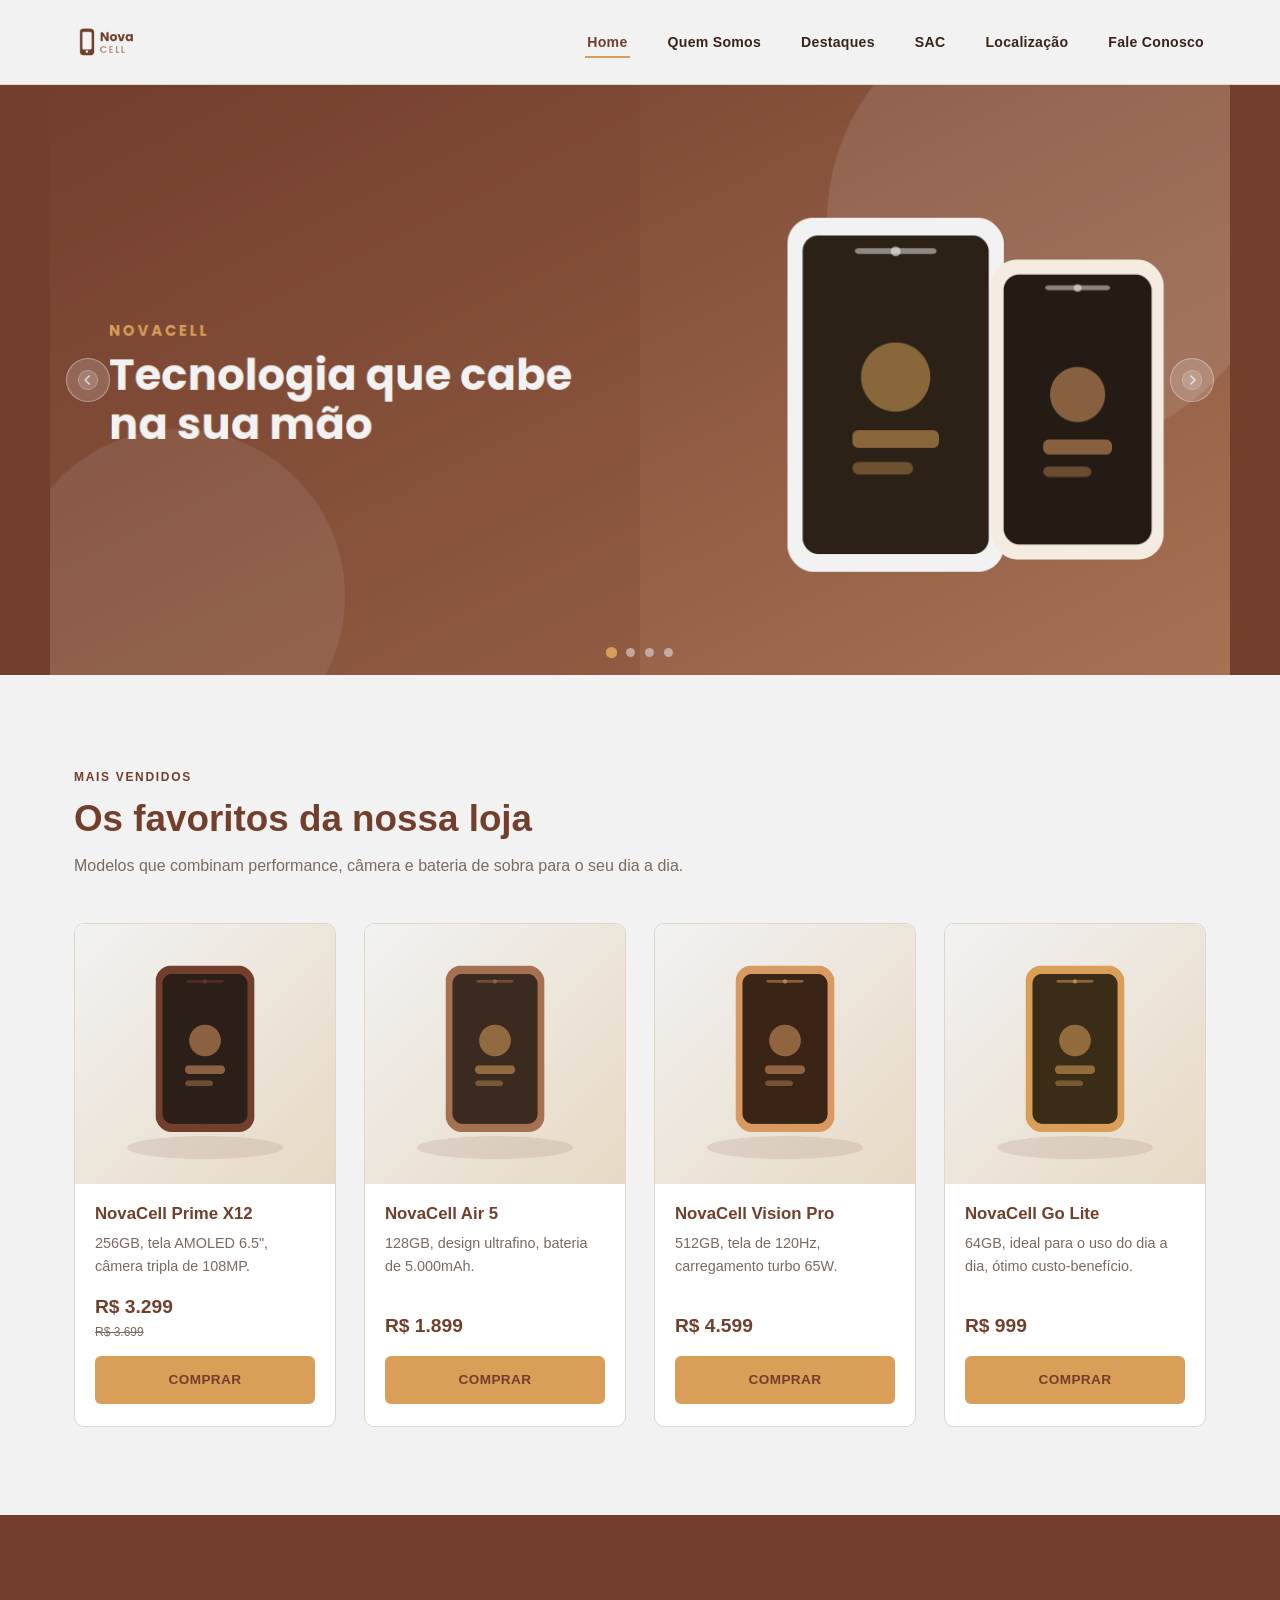
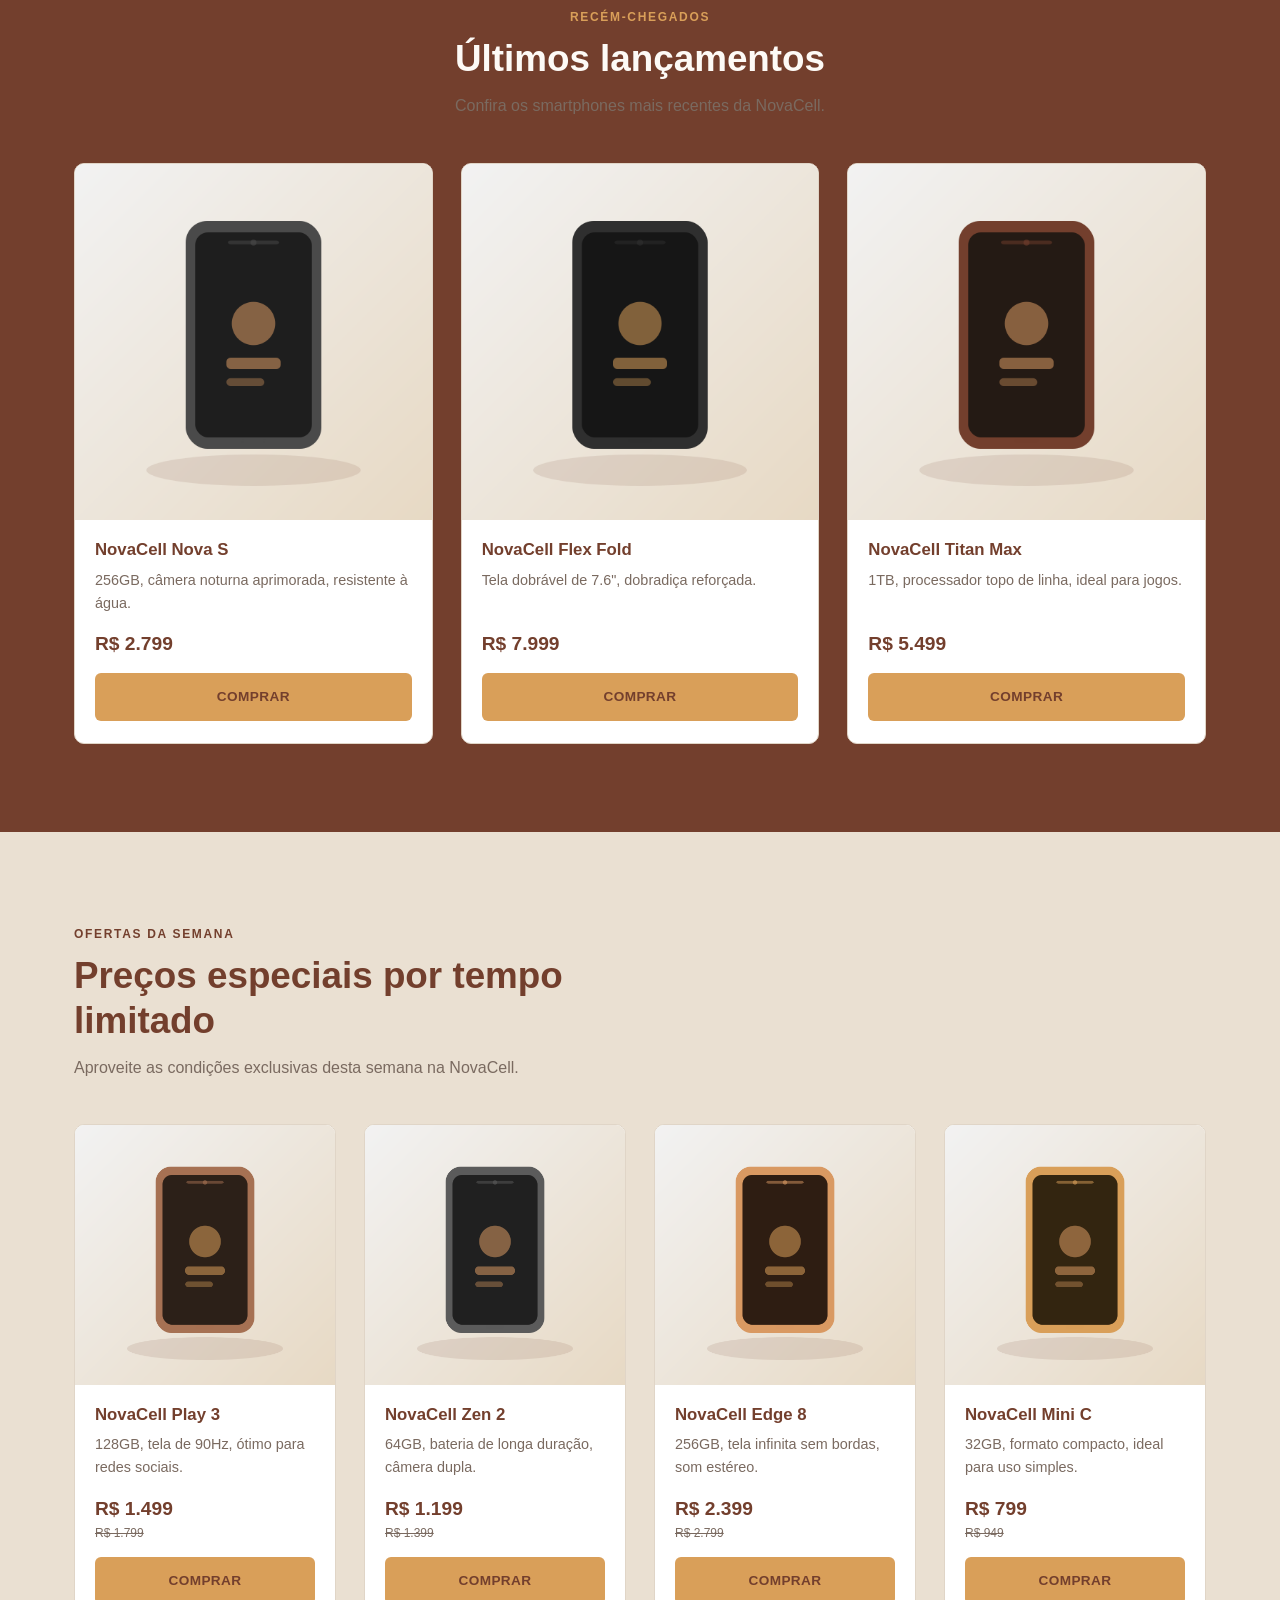
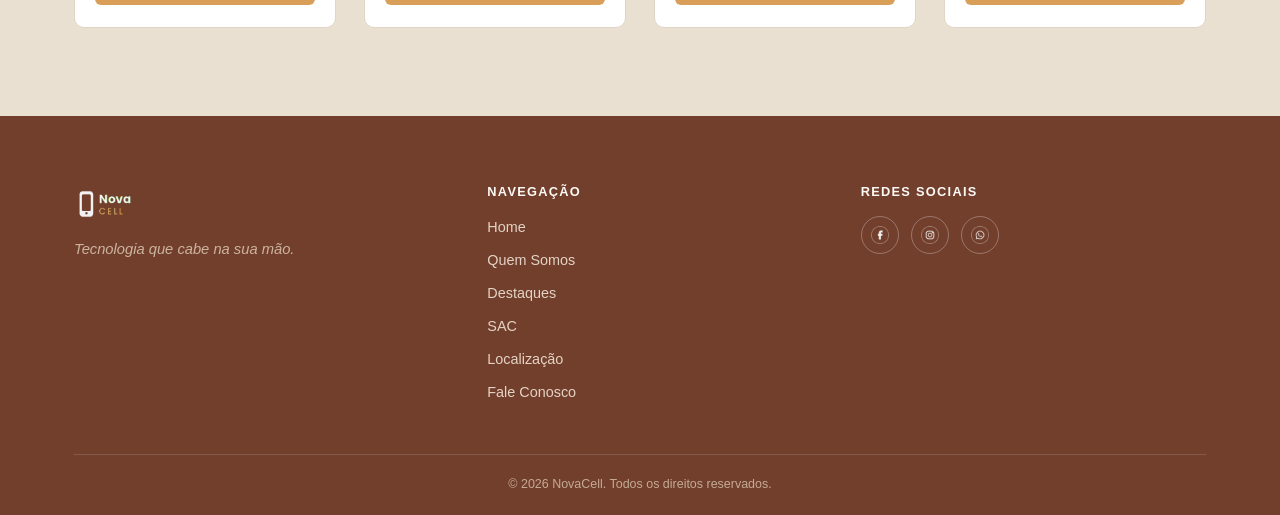
<file: index.html>
<!DOCTYPE html>
<html lang="pt-BR">
<head>
  <meta charset="UTF-8">
  <meta name="viewport" content="width=device-width, initial-scale=1.0">
  <title>NovaCell | Loja de Celulares e Acessórios</title>
  <meta name="description" content="NovaCell — smartphones, acessórios e assistência técnica com os melhores preços e condições especiais.">
  <link rel="icon" type="image/png" href="img/favicon.png">
  <link rel="stylesheet" href="css/style.css">
</head>
<body>

  <!-- ===================== HEADER / NAVBAR ===================== -->
  <header class="site-header" id="topo">
    <div class="header-inner container">
      <a href="index.html" class="logo" aria-label="Página inicial">
        <img src="img/logo.png" alt="Logo NovaCell">
      </a>

      <button class="nav-toggle" id="navToggle" aria-label="Abrir menu" aria-expanded="false" aria-controls="navbar">
        <span></span><span></span><span></span>
      </button>

      <nav class="navbar" id="navbar">
        <ul class="nav-list">
          <li><a href="index.html" class="nav-link active">Home</a></li>
          <li><a href="quem-somos.html" class="nav-link">Quem Somos</a></li>
          <li><a href="destaques.html" class="nav-link">Destaques</a></li>
          <li><a href="sac.html" class="nav-link">SAC</a></li>
          <li><a href="localizacao.html" class="nav-link">Localização</a></li>
          <li><a href="fale-conosco.html" class="nav-link">Fale Conosco</a></li>
        </ul>
      </nav>
    </div>
  </header>

  <!-- ===================== CARROSSEL ===================== -->
  <section class="carousel-section" aria-label="Destaques da loja">
    <div class="carousel" id="carousel">
      <div class="slides-wrapper">
        <figure class="slide active"><img src="img/slide1.png" alt="Tecnologia que cabe na sua mão"></figure>
        <figure class="slide"><img src="img/slide2.png" alt="Os lançamentos chegaram"></figure>
        <figure class="slide"><img src="img/slide3.png" alt="Condições especiais toda semana"></figure>
        <figure class="slide"><img src="img/slide4.png" alt="Assistência técnica de confiança"></figure>
      </div>

      <button class="carousel-btn carousel-btn--prev" aria-label="Slide anterior">
        <img src="img/seta-esquerda.png" alt="Slide anterior" width="20" height="20">
      </button>
      <button class="carousel-btn carousel-btn--next" aria-label="Próximo slide">
        <img src="img/seta-direita.png" alt="Próximo slide" width="20" height="20">
      </button>

      <div class="carousel-dots">
        <span class="dot active"></span>
        <span class="dot"></span>
        <span class="dot"></span>
        <span class="dot"></span>
      </div>
    </div>
  </section>

  <!-- ===================== SEÇÃO 1 — 4 PRODUTOS ===================== -->
  <section class="section" id="mais-vendidos">
    <div class="container">
      <div class="section-header">
        <span class="eyebrow">Mais Vendidos</span>
        <h2>Os favoritos da nossa loja</h2>
        <p>Modelos que combinam performance, câmera e bateria de sobra para o seu dia a dia.</p>
      </div>

      <div class="columns-grid columns-grid--4">

        <article class="product-card">
          <div class="card-image"><img src="img/produto-01.png" alt="NovaCell Prime X12"></div>
          <div class="card-body">
            <h3>NovaCell Prime X12</h3>
            <p class="desc">256GB, tela AMOLED 6.5", câmera tripla de 108MP.</p>
            <p class="price">R$ 3.299 <span>R$ 3.699</span></p>
            <button type="button" class="btn btn-buy">COMPRAR</button>
          </div>
        </article>

        <article class="product-card">
          <div class="card-image"><img src="img/produto-02.png" alt="NovaCell Air 5"></div>
          <div class="card-body">
            <h3>NovaCell Air 5</h3>
            <p class="desc">128GB, design ultrafino, bateria de 5.000mAh.</p>
            <p class="price">R$ 1.899</p>
            <button type="button" class="btn btn-buy">COMPRAR</button>
          </div>
        </article>

        <article class="product-card">
          <div class="card-image"><img src="img/produto-03.png" alt="NovaCell Vision Pro"></div>
          <div class="card-body">
            <h3>NovaCell Vision Pro</h3>
            <p class="desc">512GB, tela de 120Hz, carregamento turbo 65W.</p>
            <p class="price">R$ 4.599</p>
            <button type="button" class="btn btn-buy">COMPRAR</button>
          </div>
        </article>

        <article class="product-card">
          <div class="card-image"><img src="img/produto-04.png" alt="NovaCell Go Lite"></div>
          <div class="card-body">
            <h3>NovaCell Go Lite</h3>
            <p class="desc">64GB, ideal para o uso do dia a dia, ótimo custo-benefício.</p>
            <p class="price">R$ 999</p>
            <button type="button" class="btn btn-buy">COMPRAR</button>
          </div>
        </article>

      </div>
    </div>
  </section>

  <!-- ===================== SEÇÃO 2 — 3 PRODUTOS (DESTAQUE ESCURO) ===================== -->
  <section class="section dark" id="lancamentos">
    <div class="container">
      <div class="section-header center">
        <span class="eyebrow">Recém-chegados</span>
        <h2>Últimos lançamentos</h2>
        <p>Confira os smartphones mais recentes da NovaCell.</p>
      </div>

      <div class="columns-grid columns-grid--3">

        <article class="product-card">
          <div class="card-image"><img src="img/produto-05.png" alt="NovaCell Nova S"></div>
          <div class="card-body">
            <h3>NovaCell Nova S</h3>
            <p class="desc">256GB, câmera noturna aprimorada, resistente à água.</p>
            <p class="price">R$ 2.799</p>
            <button type="button" class="btn btn-buy">COMPRAR</button>
          </div>
        </article>

        <article class="product-card">
          <div class="card-image"><img src="img/produto-06.png" alt="NovaCell Flex Fold"></div>
          <div class="card-body">
            <h3>NovaCell Flex Fold</h3>
            <p class="desc">Tela dobrável de 7.6", dobradiça reforçada.</p>
            <p class="price">R$ 7.999</p>
            <button type="button" class="btn btn-buy">COMPRAR</button>
          </div>
        </article>

        <article class="product-card">
          <div class="card-image"><img src="img/produto-07.png" alt="NovaCell Titan Max"></div>
          <div class="card-body">
            <h3>NovaCell Titan Max</h3>
            <p class="desc">1TB, processador topo de linha, ideal para jogos.</p>
            <p class="price">R$ 5.499</p>
            <button type="button" class="btn btn-buy">COMPRAR</button>
          </div>
        </article>

      </div>
    </div>
  </section>

  <!-- ===================== SEÇÃO 3 — 4 PRODUTOS ===================== -->
  <section class="section alt" id="ofertas">
    <div class="container">
      <div class="section-header">
        <span class="eyebrow">Ofertas da Semana</span>
        <h2>Preços especiais por tempo limitado</h2>
        <p>Aproveite as condições exclusivas desta semana na NovaCell.</p>
      </div>

      <div class="columns-grid columns-grid--4">

        <article class="product-card">
          <div class="card-image"><img src="img/produto-08.png" alt="NovaCell Play 3"></div>
          <div class="card-body">
            <h3>NovaCell Play 3</h3>
            <p class="desc">128GB, tela de 90Hz, ótimo para redes sociais.</p>
            <p class="price">R$ 1.499 <span>R$ 1.799</span></p>
            <button type="button" class="btn btn-buy">COMPRAR</button>
          </div>
        </article>

        <article class="product-card">
          <div class="card-image"><img src="img/produto-09.png" alt="NovaCell Zen 2"></div>
          <div class="card-body">
            <h3>NovaCell Zen 2</h3>
            <p class="desc">64GB, bateria de longa duração, câmera dupla.</p>
            <p class="price">R$ 1.199 <span>R$ 1.399</span></p>
            <button type="button" class="btn btn-buy">COMPRAR</button>
          </div>
        </article>

        <article class="product-card">
          <div class="card-image"><img src="img/produto-10.png" alt="NovaCell Edge 8"></div>
          <div class="card-body">
            <h3>NovaCell Edge 8</h3>
            <p class="desc">256GB, tela infinita sem bordas, som estéreo.</p>
            <p class="price">R$ 2.399 <span>R$ 2.799</span></p>
            <button type="button" class="btn btn-buy">COMPRAR</button>
          </div>
        </article>

        <article class="product-card">
          <div class="card-image"><img src="img/produto-11.png" alt="NovaCell Mini C"></div>
          <div class="card-body">
            <h3>NovaCell Mini C</h3>
            <p class="desc">32GB, formato compacto, ideal para uso simples.</p>
            <p class="price">R$ 799 <span>R$ 949</span></p>
            <button type="button" class="btn btn-buy">COMPRAR</button>
          </div>
        </article>

      </div>
    </div>
  </section>

  <!-- ===================== RODAPÉ ===================== -->
  <footer class="site-footer">
    <div class="container">
      <div class="footer-grid">

        <div class="footer-col footer-brand">
          <img src="img/logo-footer.png" alt="Logo NovaCell">
          <p class="footer-tagline">Tecnologia que cabe na sua mão.</p>
        </div>

        <div class="footer-col">
          <h4>Navegação</h4>
          <ul>
            <li><a href="index.html">Home</a></li>
            <li><a href="quem-somos.html">Quem Somos</a></li>
            <li><a href="destaques.html">Destaques</a></li>
            <li><a href="sac.html">SAC</a></li>
            <li><a href="localizacao.html">Localização</a></li>
            <li><a href="fale-conosco.html">Fale Conosco</a></li>
          </ul>
        </div>

        <div class="footer-col">
          <h4>Redes Sociais</h4>
          <div class="social-icons">
            <a href="#" aria-label="Facebook" class="social-icon">
              <img src="img/icone-facebook.png" alt="Facebook" width="18" height="18">
            </a>
            <a href="#" aria-label="Instagram" class="social-icon">
              <img src="img/icone-instagram.png" alt="Instagram" width="18" height="18">
            </a>
            <a href="#" aria-label="WhatsApp" class="social-icon">
              <img src="img/icone-whatsapp.png" alt="WhatsApp" width="18" height="18">
            </a>
          </div>
        </div>

      </div>

      <div class="footer-bottom">
        <p>&copy; 2026 NovaCell. Todos os direitos reservados.</p>
      </div>
    </div>
  </footer>

  <script src="js/script.js"></script>
</body>
</html>
</file>
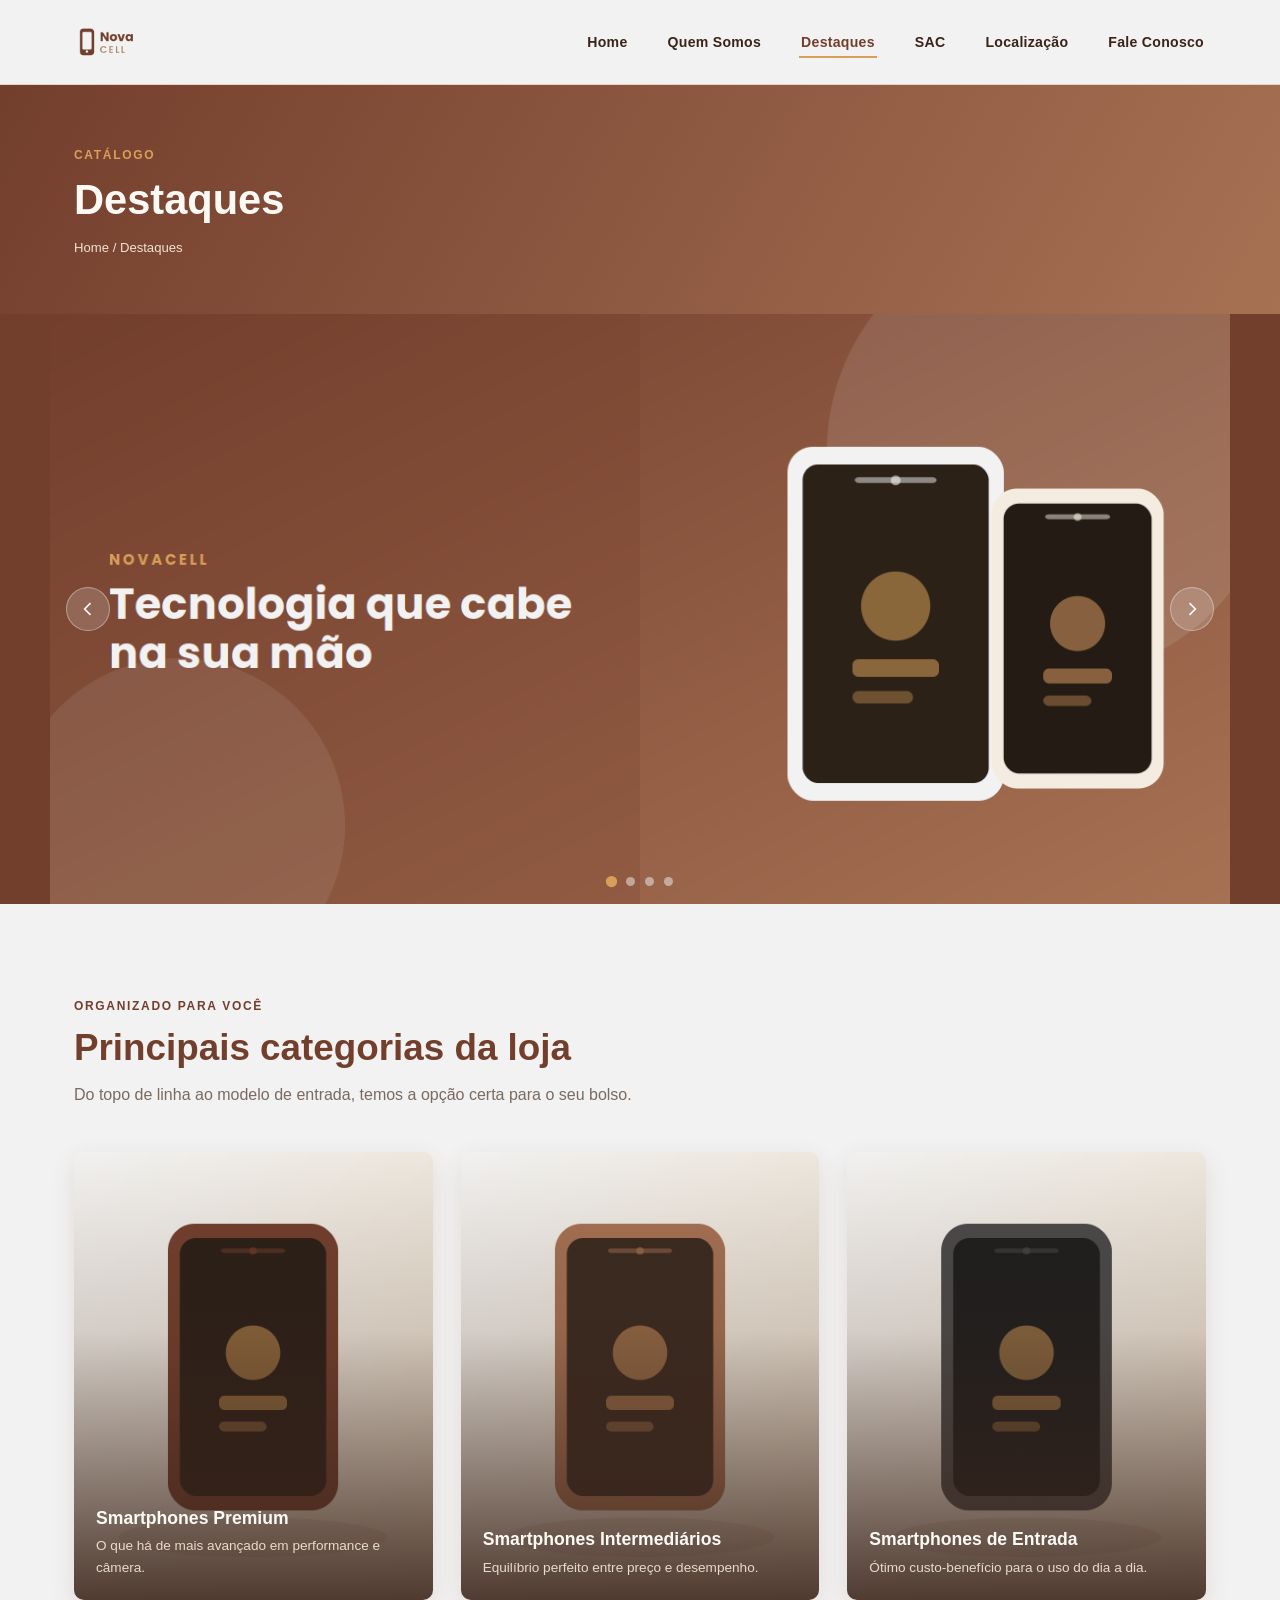
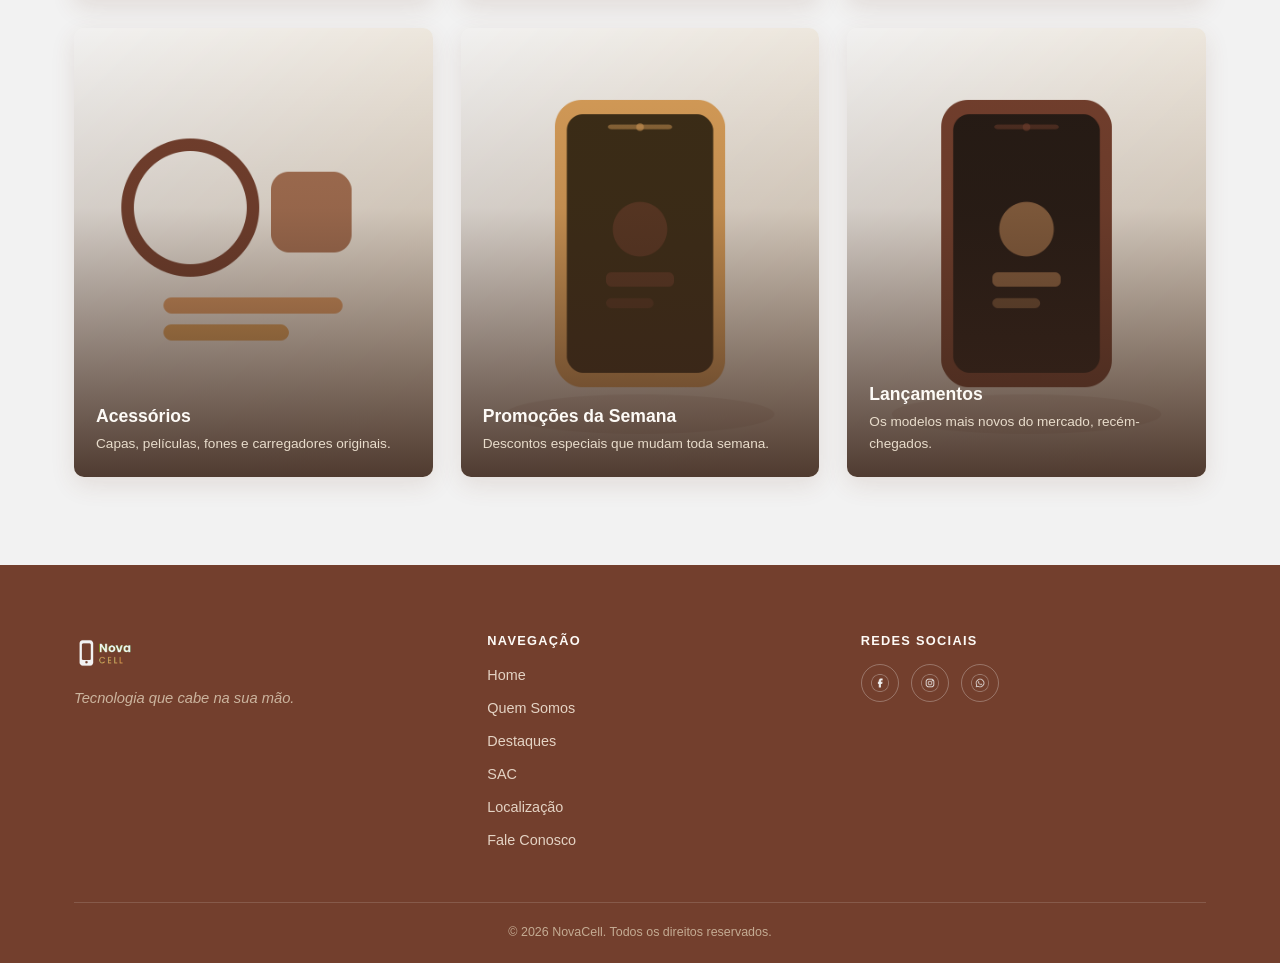
<file: destaques.html>
<!DOCTYPE html>
<html lang="pt-BR">
<head>
  <meta charset="UTF-8">
  <meta name="viewport" content="width=device-width, initial-scale=1.0">
  <title>Destaques | NovaCell</title>
  <meta name="description" content="Confira os destaques da NovaCell: premium, intermediários, entrada, acessórios, promoções e lançamentos.">
  <link rel="icon" type="image/png" href="img/favicon.png">
  <link rel="stylesheet" href="css/style.css">
</head>
<body>

  <!-- ===================== HEADER / NAVBAR ===================== -->
  <header class="site-header" id="topo">
    <div class="header-inner container">
      <a href="index.html" class="logo" aria-label="Página inicial">
        <img src="img/logo.png" alt="Logo NovaCell">
      </a>

      <button class="nav-toggle" id="navToggle" aria-label="Abrir menu" aria-expanded="false" aria-controls="navbar">
        <span></span><span></span><span></span>
      </button>

      <nav class="navbar" id="navbar">
        <ul class="nav-list">
          <li><a href="index.html" class="nav-link">Home</a></li>
          <li><a href="quem-somos.html" class="nav-link">Quem Somos</a></li>
          <li><a href="destaques.html" class="nav-link active">Destaques</a></li>
          <li><a href="sac.html" class="nav-link">SAC</a></li>
          <li><a href="localizacao.html" class="nav-link">Localização</a></li>
          <li><a href="fale-conosco.html" class="nav-link">Fale Conosco</a></li>
        </ul>
      </nav>
    </div>
  </header>

  <!-- ===================== HERO DA PÁGINA ===================== -->
  <section class="page-hero">
    <div class="container">
      <span class="eyebrow">Catálogo</span>
      <h1>Destaques</h1>
      <p class="breadcrumb"><a href="index.html">Home</a> / Destaques</p>
    </div>
  </section>

  <!-- ===================== CARROSSEL ===================== -->
  <section class="carousel-section" aria-label="Destaques da loja">
    <div class="carousel" id="carousel">
      <div class="slides-wrapper">
        <figure class="slide active"><img src="img/slide1.png" alt="Tecnologia que cabe na sua mão"></figure>
        <figure class="slide"><img src="img/slide2.png" alt="Os lançamentos chegaram"></figure>
        <figure class="slide"><img src="img/slide3.png" alt="Condições especiais toda semana"></figure>
        <figure class="slide"><img src="img/slide4.png" alt="Assistência técnica de confiança"></figure>
      </div>

      <button class="carousel-btn carousel-btn--prev" aria-label="Slide anterior">
        <svg viewBox="0 0 24 24" width="20" height="20" fill="none" stroke="currentColor" stroke-width="2"><path d="M15 5 8 12l7 7"/></svg>
      </button>
      <button class="carousel-btn carousel-btn--next" aria-label="Próximo slide">
        <svg viewBox="0 0 24 24" width="20" height="20" fill="none" stroke="currentColor" stroke-width="2"><path d="M9 5l7 7-7 7"/></svg>
      </button>

      <div class="carousel-dots">
        <span class="dot active"></span><span class="dot"></span><span class="dot"></span><span class="dot"></span>
      </div>
    </div>
  </section>

  <!-- ===================== CATEGORIAS EM DESTAQUE (FLEXBOX) ===================== -->
  <section class="section">
    <div class="container">
      <div class="section-header">
        <span class="eyebrow">Organizado para você</span>
        <h2>Principais categorias da loja</h2>
        <p>Do topo de linha ao modelo de entrada, temos a opção certa para o seu bolso.</p>
      </div>

      <div class="columns-grid columns-grid--3">

        <article class="highlight-card">
          <img src="img/destaque-premium.png" alt="Smartphones Premium">
          <div class="highlight-overlay">
            <div>
              <h3>Smartphones Premium</h3>
              <p>O que há de mais avançado em performance e câmera.</p>
            </div>
          </div>
        </article>

        <article class="highlight-card">
          <img src="img/destaque-intermediario.png" alt="Smartphones Intermediários">
          <div class="highlight-overlay">
            <div>
              <h3>Smartphones Intermediários</h3>
              <p>Equilíbrio perfeito entre preço e desempenho.</p>
            </div>
          </div>
        </article>

        <article class="highlight-card">
          <img src="img/destaque-entrada.png" alt="Smartphones de Entrada">
          <div class="highlight-overlay">
            <div>
              <h3>Smartphones de Entrada</h3>
              <p>Ótimo custo-benefício para o uso do dia a dia.</p>
            </div>
          </div>
        </article>

        <article class="highlight-card">
          <img src="img/destaque-acessorios.png" alt="Acessórios">
          <div class="highlight-overlay">
            <div>
              <h3>Acessórios</h3>
              <p>Capas, películas, fones e carregadores originais.</p>
            </div>
          </div>
        </article>

        <article class="highlight-card">
          <img src="img/destaque-promocoes.png" alt="Promoções da Semana">
          <div class="highlight-overlay">
            <div>
              <h3>Promoções da Semana</h3>
              <p>Descontos especiais que mudam toda semana.</p>
            </div>
          </div>
        </article>

        <article class="highlight-card">
          <img src="img/destaque-lancamentos.png" alt="Lançamentos">
          <div class="highlight-overlay">
            <div>
              <h3>Lançamentos</h3>
              <p>Os modelos mais novos do mercado, recém-chegados.</p>
            </div>
          </div>
        </article>

      </div>
    </div>
  </section>

  <!-- ===================== RODAPÉ ===================== -->
  <footer class="site-footer">
    <div class="container">
      <div class="footer-grid">

        <div class="footer-col footer-brand">
          <img src="img/logo-footer.png" alt="Logo NovaCell">
          <p class="footer-tagline">Tecnologia que cabe na sua mão.</p>
        </div>

        <div class="footer-col">
          <h4>Navegação</h4>
          <ul>
            <li><a href="index.html">Home</a></li>
            <li><a href="quem-somos.html">Quem Somos</a></li>
            <li><a href="destaques.html">Destaques</a></li>
            <li><a href="sac.html">SAC</a></li>
            <li><a href="localizacao.html">Localização</a></li>
            <li><a href="fale-conosco.html">Fale Conosco</a></li>
          </ul>
        </div>

        <div class="footer-col">
          <h4>Redes Sociais</h4>
          <div class="social-icons">
            <a href="#" aria-label="Facebook" class="social-icon">
              <img src="img/icone-facebook.png" alt="Facebook" width="18" height="18">
            </a>
            <a href="#" aria-label="Instagram" class="social-icon">
              <img src="img/icone-instagram.png" alt="Instagram" width="18" height="18">
            </a>
            <a href="#" aria-label="WhatsApp" class="social-icon">
              <img src="img/icone-whatsapp.png" alt="WhatsApp" width="18" height="18">
            </a>
          </div>
        </div>

      </div>

      <div class="footer-bottom">
        <p>&copy; 2026 NovaCell. Todos os direitos reservados.</p>
      </div>
    </div>
  </footer>

  <script src="js/script.js"></script>
</body>
</html>
</file>
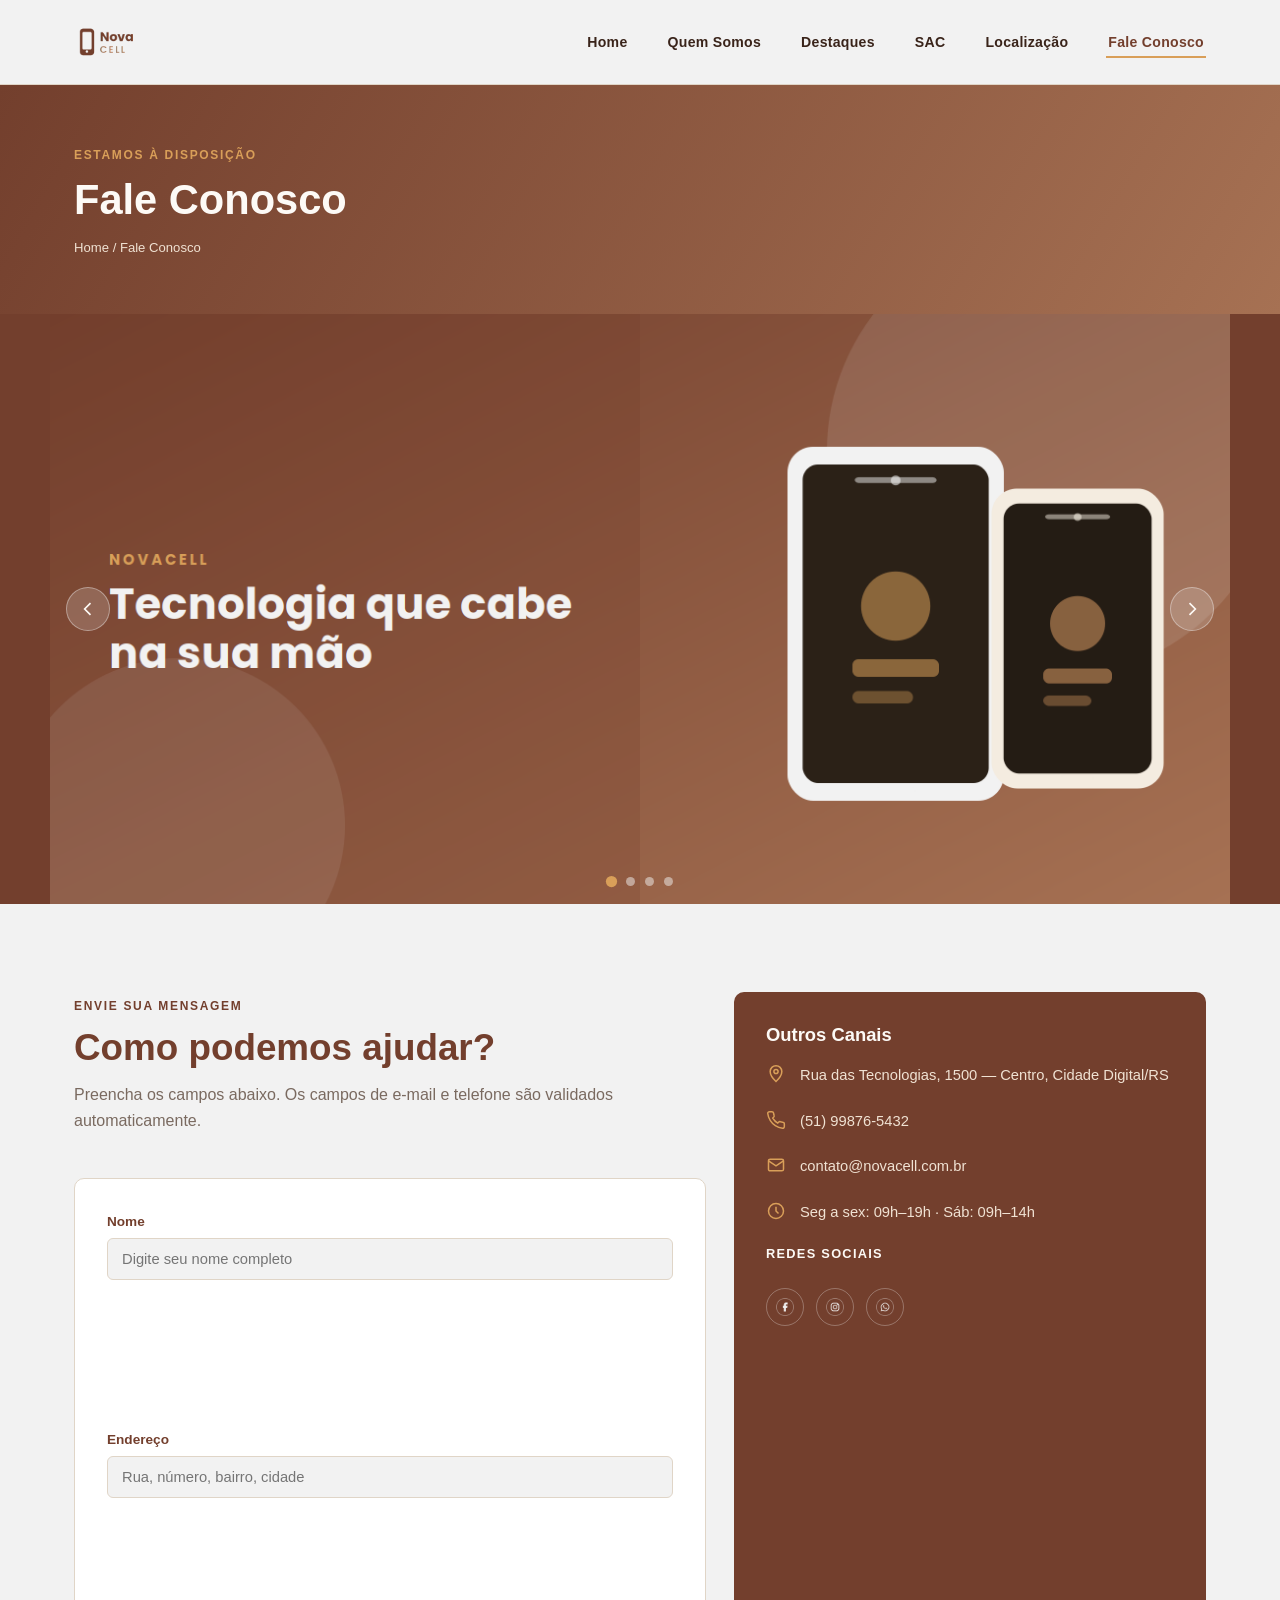
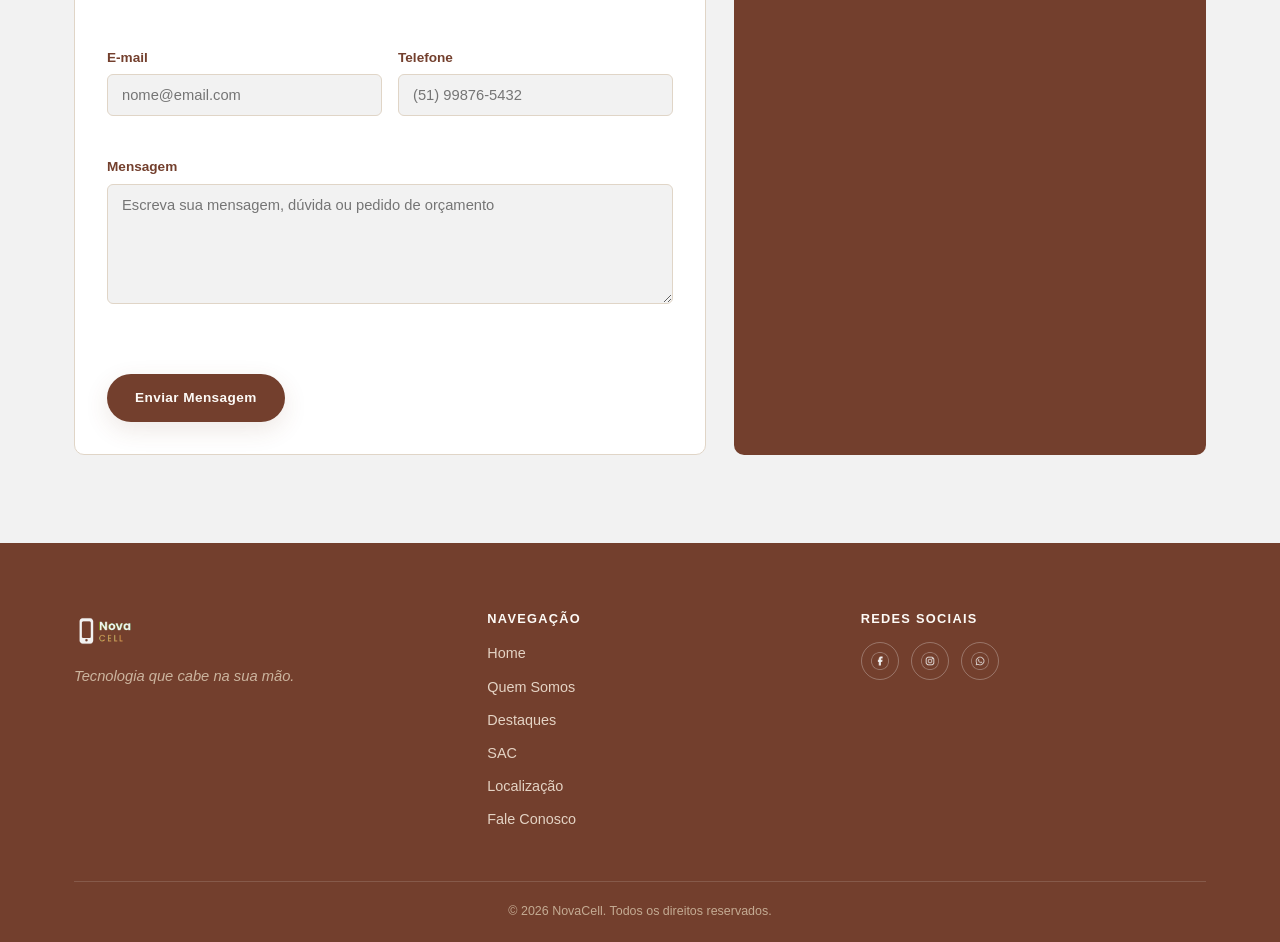
<file: fale-conosco.html>
<!DOCTYPE html>
<html lang="pt-BR">
<head>
  <meta charset="UTF-8">
  <meta name="viewport" content="width=device-width, initial-scale=1.0">
  <title>Fale Conosco | NovaCell</title>
  <meta name="description" content="Entre em contato com a NovaCell. Preencha o formulário e nossa equipe responderá o mais breve possível.">
  <link rel="icon" type="image/png" href="img/favicon.png">
  <link rel="stylesheet" href="css/style.css">
</head>
<body>

  <!-- ===================== HEADER / NAVBAR ===================== -->
  <header class="site-header" id="topo">
    <div class="header-inner container">
      <a href="index.html" class="logo" aria-label="Página inicial">
        <img src="img/logo.png" alt="Logo NovaCell">
      </a>

      <button class="nav-toggle" id="navToggle" aria-label="Abrir menu" aria-expanded="false" aria-controls="navbar">
        <span></span><span></span><span></span>
      </button>

      <nav class="navbar" id="navbar">
        <ul class="nav-list">
          <li><a href="index.html" class="nav-link">Home</a></li>
          <li><a href="quem-somos.html" class="nav-link">Quem Somos</a></li>
          <li><a href="destaques.html" class="nav-link">Destaques</a></li>
          <li><a href="sac.html" class="nav-link">SAC</a></li>
          <li><a href="localizacao.html" class="nav-link">Localização</a></li>
          <li><a href="fale-conosco.html" class="nav-link active">Fale Conosco</a></li>
        </ul>
      </nav>
    </div>
  </header>

  <!-- ===================== HERO DA PÁGINA ===================== -->
  <section class="page-hero">
    <div class="container">
      <span class="eyebrow">Estamos à disposição</span>
      <h1>Fale Conosco</h1>
      <p class="breadcrumb"><a href="index.html">Home</a> / Fale Conosco</p>
    </div>
  </section>

  <!-- ===================== CARROSSEL ===================== -->
  <section class="carousel-section" aria-label="Destaques da loja">
    <div class="carousel" id="carousel">
      <div class="slides-wrapper">
        <figure class="slide active"><img src="img/slide1.png" alt="Tecnologia que cabe na sua mão"></figure>
        <figure class="slide"><img src="img/slide2.png" alt="Os lançamentos chegaram"></figure>
        <figure class="slide"><img src="img/slide3.png" alt="Condições especiais toda semana"></figure>
        <figure class="slide"><img src="img/slide4.png" alt="Assistência técnica de confiança"></figure>
      </div>

      <button class="carousel-btn carousel-btn--prev" aria-label="Slide anterior">
        <svg viewBox="0 0 24 24" width="20" height="20" fill="none" stroke="currentColor" stroke-width="2"><path d="M15 5 8 12l7 7"/></svg>
      </button>
      <button class="carousel-btn carousel-btn--next" aria-label="Próximo slide">
        <svg viewBox="0 0 24 24" width="20" height="20" fill="none" stroke="currentColor" stroke-width="2"><path d="M9 5l7 7-7 7"/></svg>
      </button>

      <div class="carousel-dots">
        <span class="dot active"></span><span class="dot"></span><span class="dot"></span><span class="dot"></span>
      </div>
    </div>
  </section>

  <!-- ===================== FORMULÁRIO DE CONTATO ===================== -->
  <section class="section">
    <div class="container">
      <div class="contact-grid">

        <div class="contact-form-wrap">
          <div class="section-header">
            <span class="eyebrow">Envie sua mensagem</span>
            <h2>Como podemos ajudar?</h2>
            <p>Preencha os campos abaixo. Os campos de e-mail e telefone são validados automaticamente.</p>
          </div>

          <form class="contact-form" id="contactForm" novalidate>

            <div class="form-group">
              <label for="inputNome">Nome</label>
              <input type="text" id="inputNome" name="nome" placeholder="Digite seu nome completo">
              <span class="error-msg"></span>
            </div>

            <div class="form-group">
              <label for="inputEndereco">Endereço</label>
              <input type="text" id="inputEndereco" name="endereco" placeholder="Rua, número, bairro, cidade">
              <span class="error-msg"></span>
            </div>

            <div class="form-row">
              <div class="form-group">
                <label for="inputEmail">E-mail</label>
                <input type="text" id="inputEmail" name="email" placeholder="nome@email.com">
                <span class="error-msg"></span>
              </div>

              <div class="form-group">
                <label for="inputTelefone">Telefone</label>
                <input type="text" id="inputTelefone" name="telefone" placeholder="(51) 99876-5432">
                <span class="error-msg"></span>
              </div>
            </div>

            <div class="form-group">
              <label for="inputMensagem">Mensagem</label>
              <textarea id="inputMensagem" name="mensagem" placeholder="Escreva sua mensagem, dúvida ou pedido de orçamento"></textarea>
              <span class="error-msg"></span>
            </div>

            <div class="form-status" id="formStatus"></div>

            <button type="submit" class="btn btn-primary form-submit-btn">Enviar Mensagem</button>
          </form>
        </div>

        <div class="contact-info-wrap">
          <div class="contact-info-card">
            <h3>Outros Canais</h3>

            <div class="info-line">
              <span class="icon">
                <svg viewBox="0 0 24 24" width="20" height="20" fill="none" stroke="currentColor" stroke-width="1.8"><path d="M12 21s7-6.5 7-12a7 7 0 1 0-14 0c0 5.5 7 12 7 12Z"/><circle cx="12" cy="9" r="2.5"/></svg>
              </span>
              <span>Rua das Tecnologias, 1500 — Centro, Cidade Digital/RS</span>
            </div>

            <div class="info-line">
              <span class="icon">
                <svg viewBox="0 0 24 24" width="20" height="20" fill="none" stroke="currentColor" stroke-width="1.8"><path d="M22 16.9v3a2 2 0 0 1-2.2 2 19.8 19.8 0 0 1-8.6-3.1 19.5 19.5 0 0 1-6-6A19.8 19.8 0 0 1 2.1 4.2 2 2 0 0 1 4.1 2h3a2 2 0 0 1 2 1.7c.1.9.3 1.8.6 2.7a2 2 0 0 1-.4 2.1L8.1 9.7a16 16 0 0 0 6 6l1.2-1.2a2 2 0 0 1 2.1-.4c.9.3 1.8.5 2.7.6a2 2 0 0 1 1.9 2.2Z"/></svg>
              </span>
              <span>(51) 99876-5432</span>
            </div>

            <div class="info-line">
              <span class="icon">
                <svg viewBox="0 0 24 24" width="20" height="20" fill="none" stroke="currentColor" stroke-width="1.8"><rect x="3" y="5" width="18" height="14" rx="2"/><path d="m3 7 9 6 9-6"/></svg>
              </span>
              <span>contato@novacell.com.br</span>
            </div>

            <div class="info-line">
              <span class="icon">
                <svg viewBox="0 0 24 24" width="20" height="20" fill="none" stroke="currentColor" stroke-width="1.8"><circle cx="12" cy="12" r="9"/><path d="M12 7v5l3 3"/></svg>
              </span>
              <span>Seg a sex: 09h–19h · Sáb: 09h–14h</span>
            </div>

            <div class="footer-col">
              <h4>Redes Sociais</h4>
              <div class="social-icons">
                <a href="#" aria-label="Facebook" class="social-icon">
                  <img src="img/icone-facebook.png" alt="Facebook" width="18" height="18">
                </a>
                <a href="#" aria-label="Instagram" class="social-icon">
                  <img src="img/icone-instagram.png" alt="Instagram" width="18" height="18">
                </a>
                <a href="#" aria-label="WhatsApp" class="social-icon">
                  <img src="img/icone-whatsapp.png" alt="WhatsApp" width="18" height="18">
                </a>
              </div>
            </div>
          </div>
        </div>

      </div>
    </div>
  </section>

  <!-- ===================== RODAPÉ ===================== -->
  <footer class="site-footer">
    <div class="container">
      <div class="footer-grid">

        <div class="footer-col footer-brand">
          <img src="img/logo-footer.png" alt="Logo NovaCell">
          <p class="footer-tagline">Tecnologia que cabe na sua mão.</p>
        </div>

        <div class="footer-col">
          <h4>Navegação</h4>
          <ul>
            <li><a href="index.html">Home</a></li>
            <li><a href="quem-somos.html">Quem Somos</a></li>
            <li><a href="destaques.html">Destaques</a></li>
            <li><a href="sac.html">SAC</a></li>
            <li><a href="localizacao.html">Localização</a></li>
            <li><a href="fale-conosco.html">Fale Conosco</a></li>
          </ul>
        </div>

        <div class="footer-col">
          <h4>Redes Sociais</h4>
          <div class="social-icons">
            <a href="#" aria-label="Facebook" class="social-icon">
              <img src="img/icone-facebook.png" alt="Facebook" width="18" height="18">
            </a>
            <a href="#" aria-label="Instagram" class="social-icon">
              <img src="img/icone-instagram.png" alt="Instagram" width="18" height="18">
            </a>
            <a href="#" aria-label="WhatsApp" class="social-icon">
              <img src="img/icone-whatsapp.png" alt="WhatsApp" width="18" height="18">
            </a>
          </div>
        </div>

      </div>

      <div class="footer-bottom">
        <p>&copy; 2026 NovaCell. Todos os direitos reservados.</p>
      </div>
    </div>
  </footer>

  <script src="js/script.js"></script>
</body>
</html>
</file>
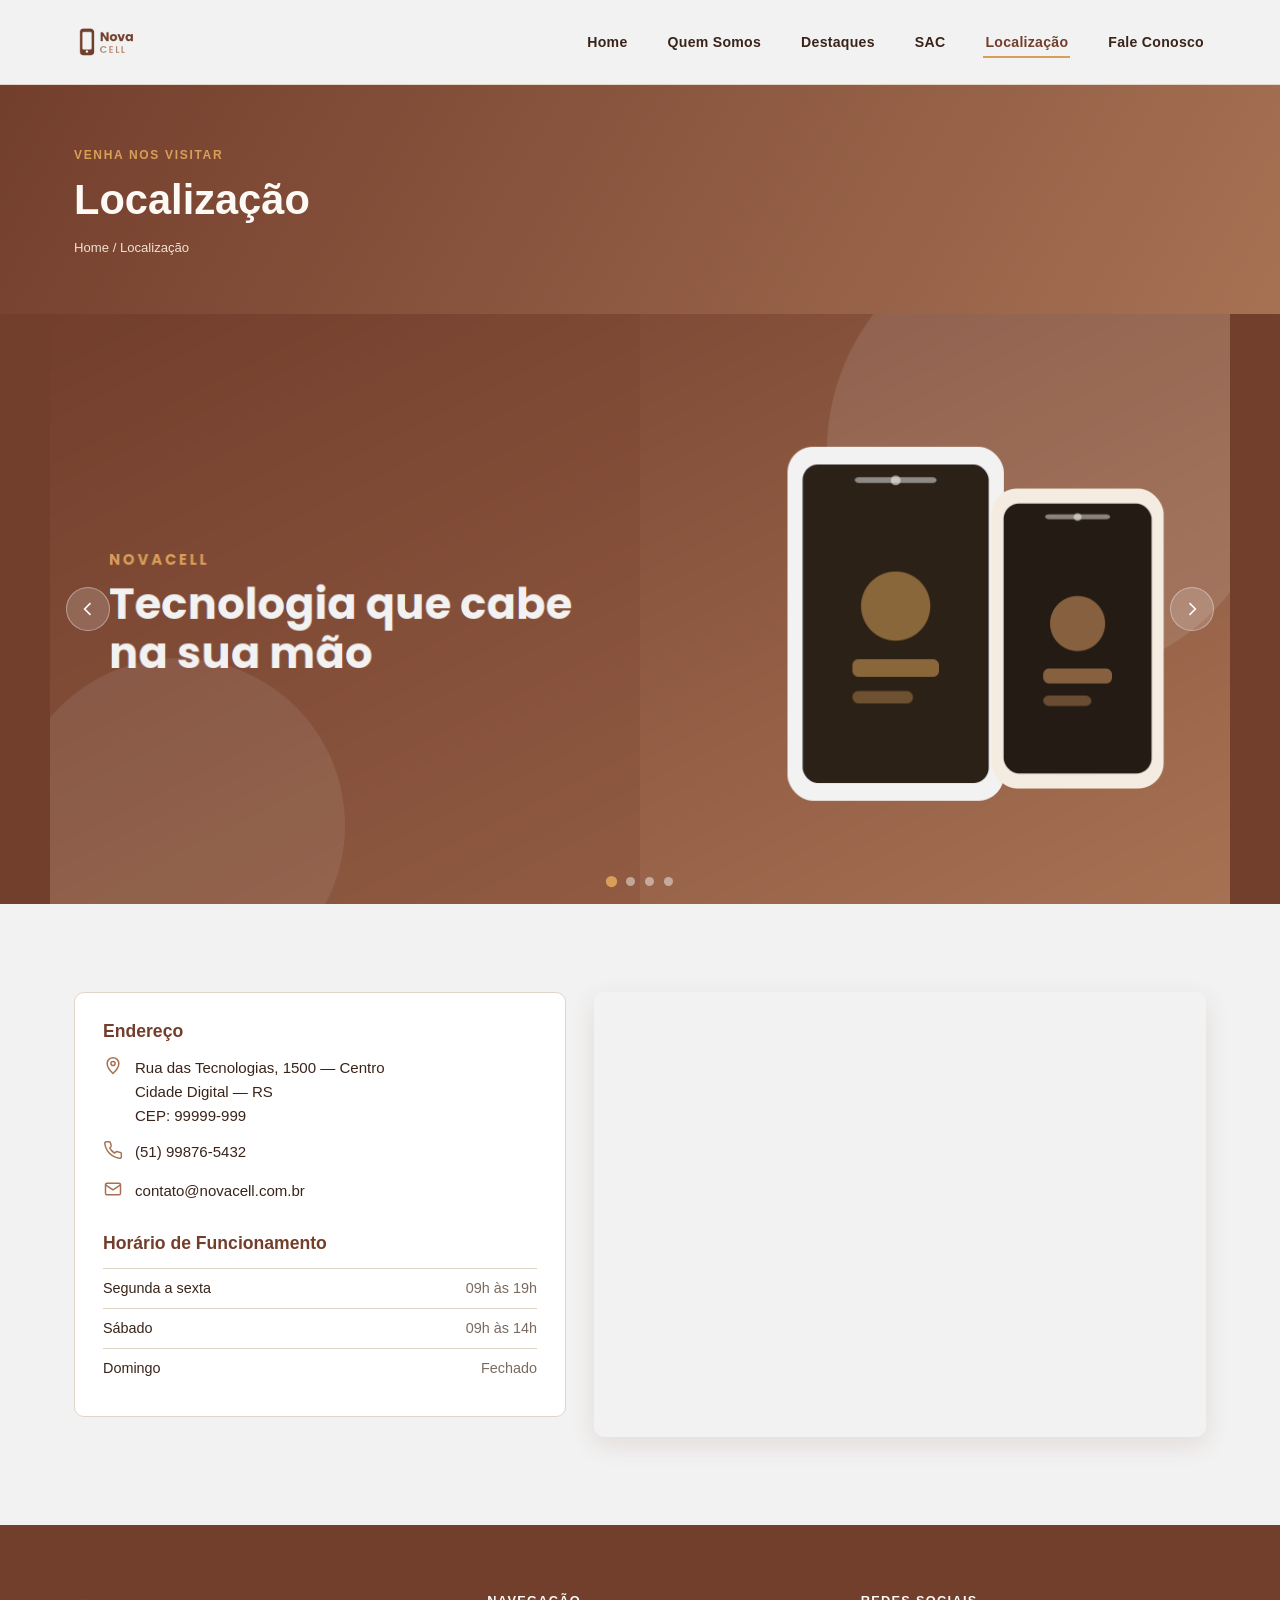
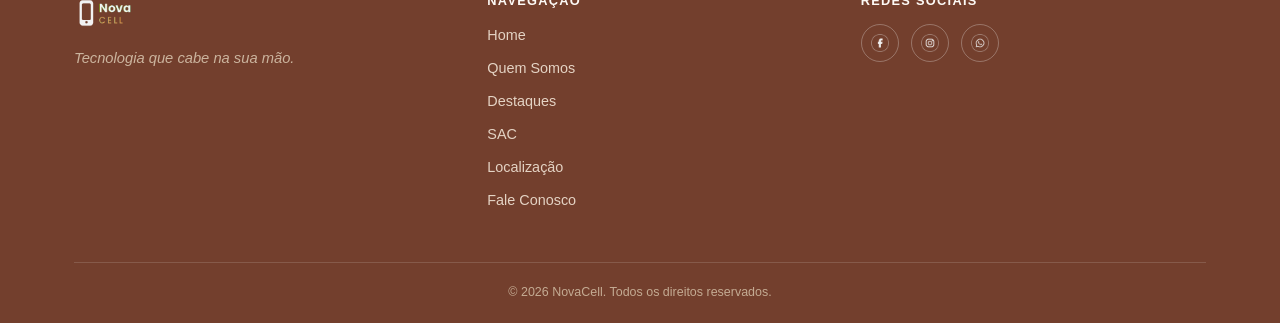
<file: localizacao.html>
<!DOCTYPE html>
<html lang="pt-BR">
<head>
  <meta charset="UTF-8">
  <meta name="viewport" content="width=device-width, initial-scale=1.0">
  <title>Localização | NovaCell</title>
  <meta name="description" content="Encontre a loja NovaCell: endereço, horário de funcionamento e mapa de localização.">
  <link rel="icon" type="image/png" href="img/favicon.png">
  <link rel="stylesheet" href="css/style.css">
</head>
<body>

  <!-- ===================== HEADER / NAVBAR ===================== -->
  <header class="site-header" id="topo">
    <div class="header-inner container">
      <a href="index.html" class="logo" aria-label="Página inicial">
        <img src="img/logo.png" alt="Logo NovaCell">
      </a>

      <button class="nav-toggle" id="navToggle" aria-label="Abrir menu" aria-expanded="false" aria-controls="navbar">
        <span></span><span></span><span></span>
      </button>

      <nav class="navbar" id="navbar">
        <ul class="nav-list">
          <li><a href="index.html" class="nav-link">Home</a></li>
          <li><a href="quem-somos.html" class="nav-link">Quem Somos</a></li>
          <li><a href="destaques.html" class="nav-link">Destaques</a></li>
          <li><a href="sac.html" class="nav-link">SAC</a></li>
          <li><a href="localizacao.html" class="nav-link active">Localização</a></li>
          <li><a href="fale-conosco.html" class="nav-link">Fale Conosco</a></li>
        </ul>
      </nav>
    </div>
  </header>

  <!-- ===================== HERO DA PÁGINA ===================== -->
  <section class="page-hero">
    <div class="container">
      <span class="eyebrow">Venha nos visitar</span>
      <h1>Localização</h1>
      <p class="breadcrumb"><a href="index.html">Home</a> / Localização</p>
    </div>
  </section>

  <!-- ===================== CARROSSEL ===================== -->
  <section class="carousel-section" aria-label="Destaques da loja">
    <div class="carousel" id="carousel">
      <div class="slides-wrapper">
        <figure class="slide active"><img src="img/slide1.png" alt="Tecnologia que cabe na sua mão"></figure>
        <figure class="slide"><img src="img/slide2.png" alt="Os lançamentos chegaram"></figure>
        <figure class="slide"><img src="img/slide3.png" alt="Condições especiais toda semana"></figure>
        <figure class="slide"><img src="img/slide4.png" alt="Assistência técnica de confiança"></figure>
      </div>

      <button class="carousel-btn carousel-btn--prev" aria-label="Slide anterior">
        <svg viewBox="0 0 24 24" width="20" height="20" fill="none" stroke="currentColor" stroke-width="2"><path d="M15 5 8 12l7 7"/></svg>
      </button>
      <button class="carousel-btn carousel-btn--next" aria-label="Próximo slide">
        <svg viewBox="0 0 24 24" width="20" height="20" fill="none" stroke="currentColor" stroke-width="2"><path d="M9 5l7 7-7 7"/></svg>
      </button>

      <div class="carousel-dots">
        <span class="dot active"></span><span class="dot"></span><span class="dot"></span><span class="dot"></span>
      </div>
    </div>
  </section>

  <!-- ===================== ENDEREÇO + MAPA ===================== -->
  <section class="section">
    <div class="container">
      <div class="location-grid">

        <div class="location-info">
          <div class="address-card">
            <h3>Endereço</h3>
            <div class="address-line">
              <span class="icon">
                <svg viewBox="0 0 24 24" width="20" height="20" fill="none" stroke="currentColor" stroke-width="1.8"><path d="M12 21s7-6.5 7-12a7 7 0 1 0-14 0c0 5.5 7 12 7 12Z"/><circle cx="12" cy="9" r="2.5"/></svg>
              </span>
              <span>
                Rua das Tecnologias, 1500 — Centro<br>
                Cidade Digital — RS<br>
                CEP: 99999-999
              </span>
            </div>
            <div class="address-line">
              <span class="icon">
                <svg viewBox="0 0 24 24" width="20" height="20" fill="none" stroke="currentColor" stroke-width="1.8"><path d="M22 16.9v3a2 2 0 0 1-2.2 2 19.8 19.8 0 0 1-8.6-3.1 19.5 19.5 0 0 1-6-6A19.8 19.8 0 0 1 2.1 4.2 2 2 0 0 1 4.1 2h3a2 2 0 0 1 2 1.7c.1.9.3 1.8.6 2.7a2 2 0 0 1-.4 2.1L8.1 9.7a16 16 0 0 0 6 6l1.2-1.2a2 2 0 0 1 2.1-.4c.9.3 1.8.5 2.7.6a2 2 0 0 1 1.9 2.2Z"/></svg>
              </span>
              <span>(51) 99876-5432</span>
            </div>
            <div class="address-line">
              <span class="icon">
                <svg viewBox="0 0 24 24" width="20" height="20" fill="none" stroke="currentColor" stroke-width="1.8"><rect x="3" y="5" width="18" height="14" rx="2"/><path d="m3 7 9 6 9-6"/></svg>
              </span>
              <span>contato@novacell.com.br</span>
            </div>

            <h3 class="address-card-subtitle">Horário de Funcionamento</h3>
            <table class="hours-table">
              <tr><td>Segunda a sexta</td><td>09h às 19h</td></tr>
              <tr><td>Sábado</td><td>09h às 14h</td></tr>
              <tr><td>Domingo</td><td>Fechado</td></tr>
            </table>
          </div>
        </div>

        <div class="location-map">
          <iframe
            src="https://www.google.com/maps?q=Porto+Alegre,RS&output=embed"
            allowfullscreen=""
            loading="lazy"
            referrerpolicy="no-referrer-when-downgrade"
            title="Mapa de localização da NovaCell">
          </iframe>
        </div>

      </div>
    </div>
  </section>

  <!-- ===================== RODAPÉ ===================== -->
  <footer class="site-footer">
    <div class="container">
      <div class="footer-grid">

        <div class="footer-col footer-brand">
          <img src="img/logo-footer.png" alt="Logo NovaCell">
          <p class="footer-tagline">Tecnologia que cabe na sua mão.</p>
        </div>

        <div class="footer-col">
          <h4>Navegação</h4>
          <ul>
            <li><a href="index.html">Home</a></li>
            <li><a href="quem-somos.html">Quem Somos</a></li>
            <li><a href="destaques.html">Destaques</a></li>
            <li><a href="sac.html">SAC</a></li>
            <li><a href="localizacao.html">Localização</a></li>
            <li><a href="fale-conosco.html">Fale Conosco</a></li>
          </ul>
        </div>

        <div class="footer-col">
          <h4>Redes Sociais</h4>
          <div class="social-icons">
            <a href="#" aria-label="Facebook" class="social-icon">
              <img src="img/icone-facebook.png" alt="Facebook" width="18" height="18">
            </a>
            <a href="#" aria-label="Instagram" class="social-icon">
              <img src="img/icone-instagram.png" alt="Instagram" width="18" height="18">
            </a>
            <a href="#" aria-label="WhatsApp" class="social-icon">
              <img src="img/icone-whatsapp.png" alt="WhatsApp" width="18" height="18">
            </a>
          </div>
        </div>

      </div>

      <div class="footer-bottom">
        <p>&copy; 2026 NovaCell. Todos os direitos reservados.</p>
      </div>
    </div>
  </footer>

  <script src="js/script.js"></script>
</body>
</html>
</file>
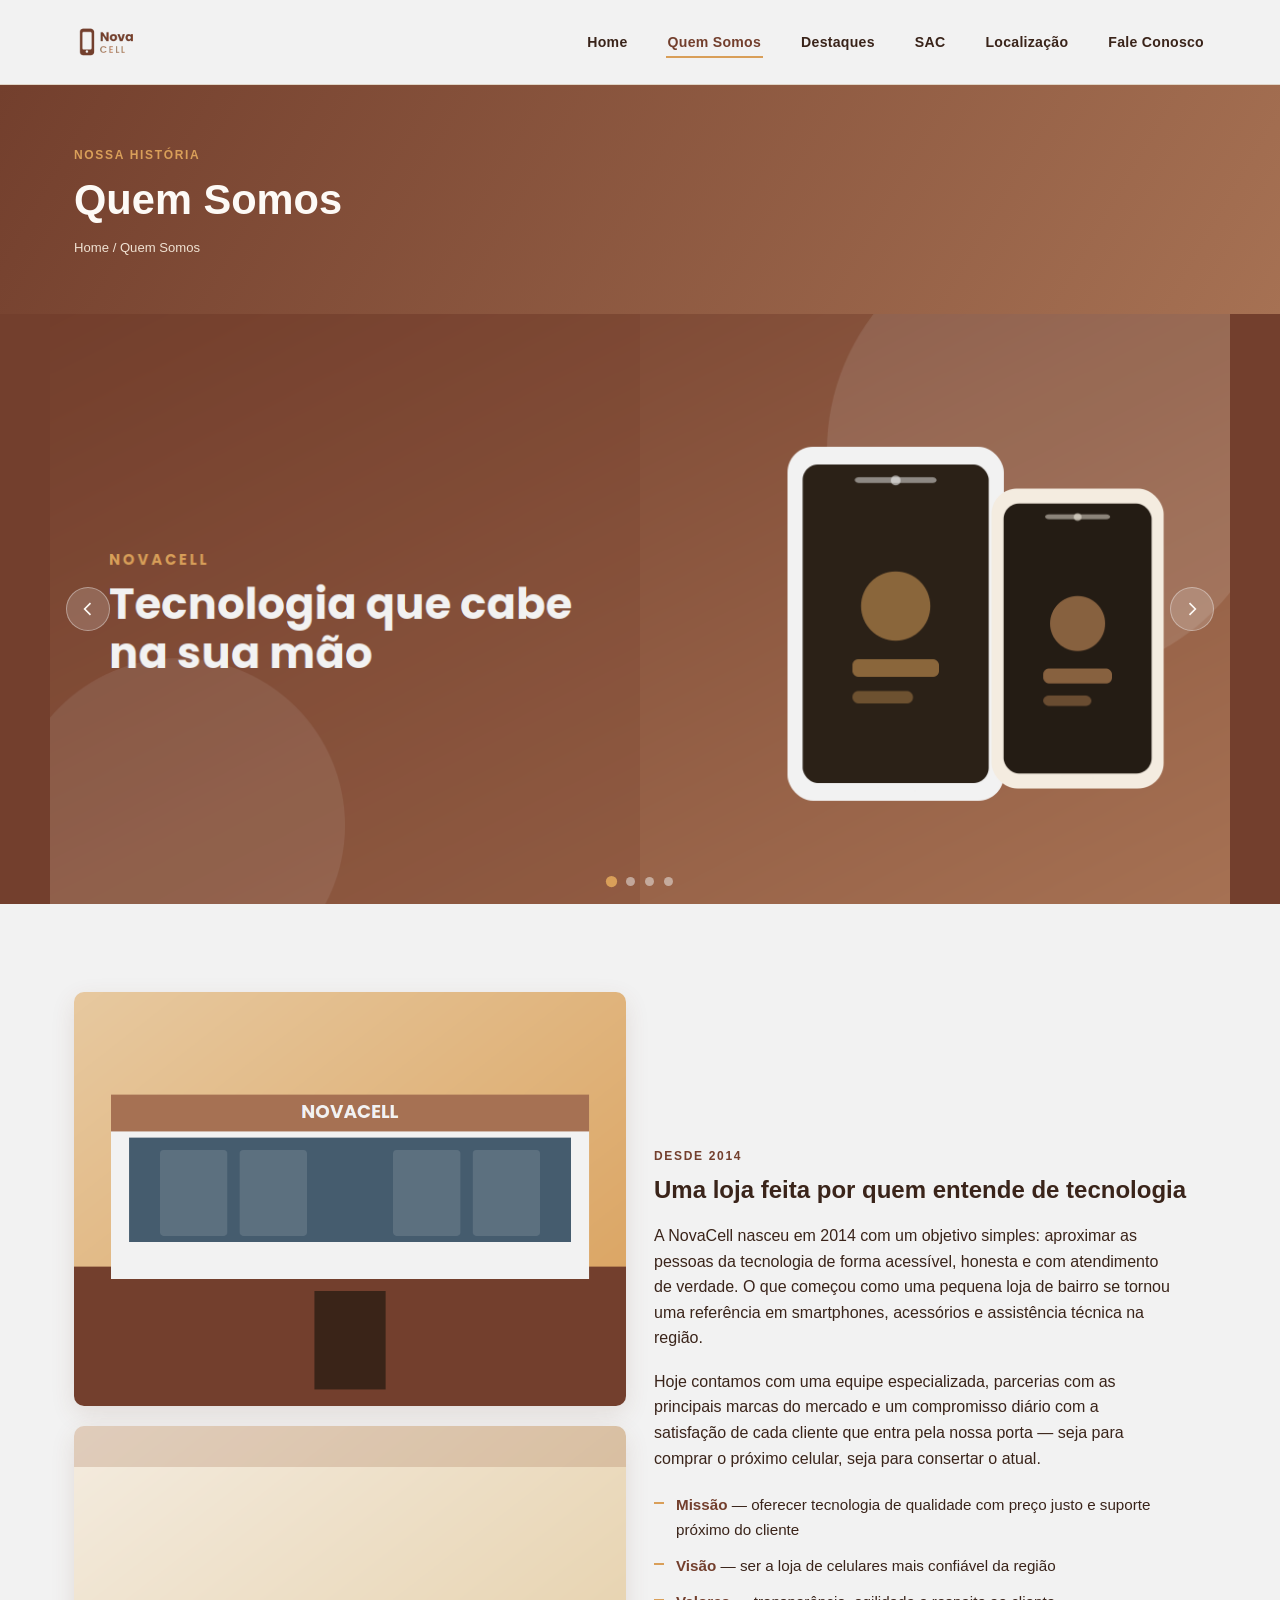
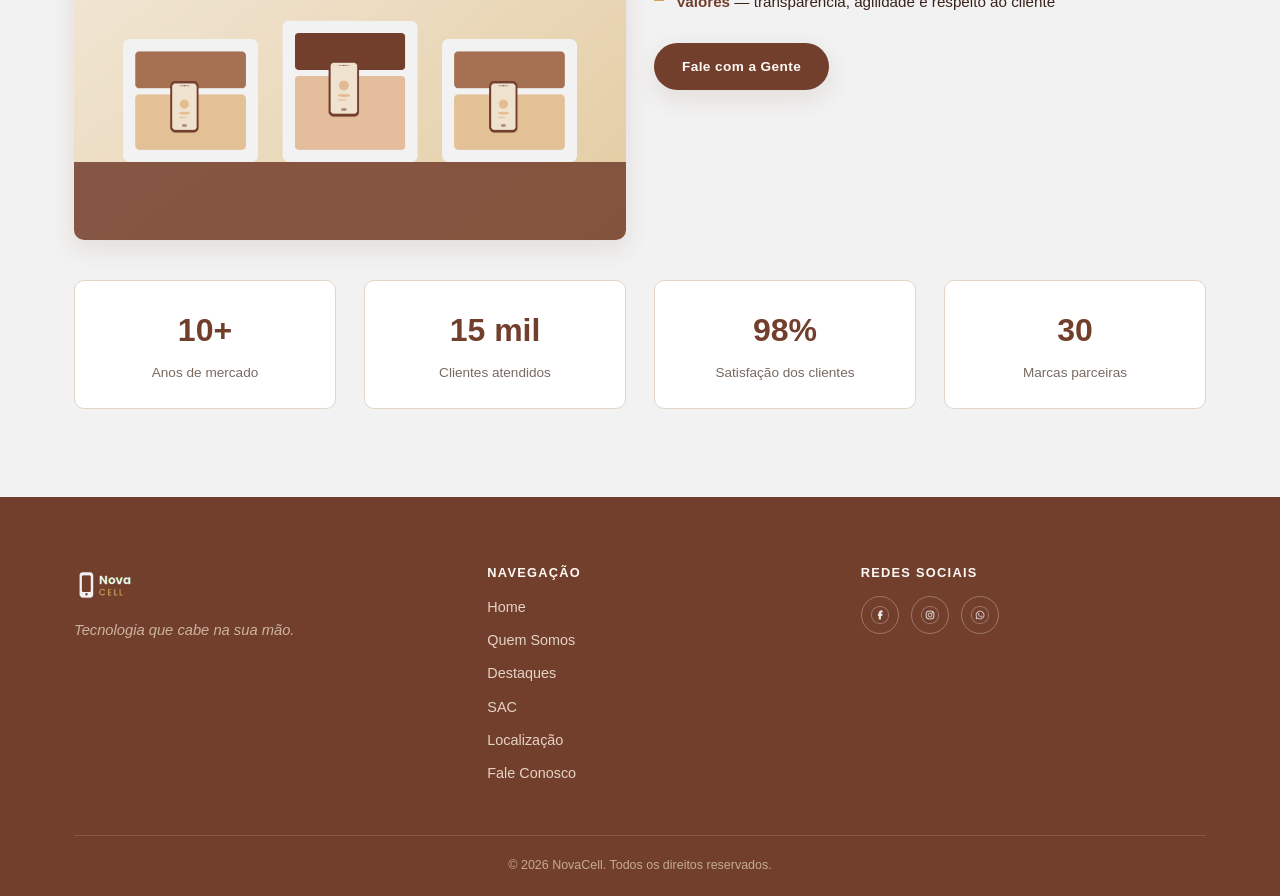
<file: quem-somos.html>
<!DOCTYPE html>
<html lang="pt-BR">
<head>
  <meta charset="UTF-8">
  <meta name="viewport" content="width=device-width, initial-scale=1.0">
  <title>Quem Somos | NovaCell</title>
  <meta name="description" content="Conheça a história da NovaCell, loja especializada em smartphones e acessórios.">
  <link rel="icon" type="image/png" href="img/favicon.png">
  <link rel="stylesheet" href="css/style.css">
</head>
<body>

  <!-- ===================== HEADER / NAVBAR ===================== -->
  <header class="site-header" id="topo">
    <div class="header-inner container">
      <a href="index.html" class="logo" aria-label="Página inicial">
        <img src="img/logo.png" alt="Logo NovaCell">
      </a>

      <button class="nav-toggle" id="navToggle" aria-label="Abrir menu" aria-expanded="false" aria-controls="navbar">
        <span></span><span></span><span></span>
      </button>

      <nav class="navbar" id="navbar">
        <ul class="nav-list">
          <li><a href="index.html" class="nav-link">Home</a></li>
          <li><a href="quem-somos.html" class="nav-link active">Quem Somos</a></li>
          <li><a href="destaques.html" class="nav-link">Destaques</a></li>
          <li><a href="sac.html" class="nav-link">SAC</a></li>
          <li><a href="localizacao.html" class="nav-link">Localização</a></li>
          <li><a href="fale-conosco.html" class="nav-link">Fale Conosco</a></li>
        </ul>
      </nav>
    </div>
  </header>

  <!-- ===================== HERO DA PÁGINA ===================== -->
  <section class="page-hero">
    <div class="container">
      <span class="eyebrow">Nossa história</span>
      <h1>Quem Somos</h1>
      <p class="breadcrumb"><a href="index.html">Home</a> / Quem Somos</p>
    </div>
  </section>

  <!-- ===================== CARROSSEL ===================== -->
  <section class="carousel-section" aria-label="Destaques da loja">
    <div class="carousel" id="carousel">
      <div class="slides-wrapper">
        <figure class="slide active"><img src="img/slide1.png" alt="Tecnologia que cabe na sua mão"></figure>
        <figure class="slide"><img src="img/slide2.png" alt="Os lançamentos chegaram"></figure>
        <figure class="slide"><img src="img/slide3.png" alt="Condições especiais toda semana"></figure>
        <figure class="slide"><img src="img/slide4.png" alt="Assistência técnica de confiança"></figure>
      </div>

      <button class="carousel-btn carousel-btn--prev" aria-label="Slide anterior">
        <svg viewBox="0 0 24 24" width="20" height="20" fill="none" stroke="currentColor" stroke-width="2"><path d="M15 5 8 12l7 7"/></svg>
      </button>
      <button class="carousel-btn carousel-btn--next" aria-label="Próximo slide">
        <svg viewBox="0 0 24 24" width="20" height="20" fill="none" stroke="currentColor" stroke-width="2"><path d="M9 5l7 7-7 7"/></svg>
      </button>

      <div class="carousel-dots">
        <span class="dot active"></span><span class="dot"></span><span class="dot"></span><span class="dot"></span>
      </div>
    </div>
  </section>

  <!-- ===================== SOBRE A EMPRESA ===================== -->
  <section class="section about-section">
    <div class="container">
      <div class="columns-grid columns-grid--2">

        <div class="about-photos">
          <div class="about-photo-frame">
            <img src="img/loja-externa.png" alt="Fachada externa da loja NovaCell">
          </div>
          <div class="about-photo-frame">
            <img src="img/loja-interna.png" alt="Interior da loja NovaCell">
          </div>
        </div>

        <div class="about-content">
          <span class="eyebrow">Desde 2014</span>
          <h2>Uma loja feita por quem entende de tecnologia</h2>
          <p>
            A NovaCell nasceu em 2014 com um objetivo simples: aproximar as pessoas da tecnologia
            de forma acessível, honesta e com atendimento de verdade. O que começou como uma
            pequena loja de bairro se tornou uma referência em smartphones, acessórios e
            assistência técnica na região.
          </p>
          <p>
            Hoje contamos com uma equipe especializada, parcerias com as principais marcas do
            mercado e um compromisso diário com a satisfação de cada cliente que entra pela
            nossa porta — seja para comprar o próximo celular, seja para consertar o atual.
          </p>

          <ul class="about-list">
            <li><strong>Missão</strong> — oferecer tecnologia de qualidade com preço justo e suporte próximo do cliente</li>
            <li><strong>Visão</strong> — ser a loja de celulares mais confiável da região</li>
            <li><strong>Valores</strong> — transparência, agilidade e respeito ao cliente</li>
          </ul>

          <a href="fale-conosco.html" class="btn btn-primary">Fale com a Gente</a>
        </div>

      </div>

      <div class="stats-row">
        <div class="stat-box">
          <div class="stat-number">10+</div>
          <div class="stat-label">Anos de mercado</div>
        </div>
        <div class="stat-box">
          <div class="stat-number">15 mil</div>
          <div class="stat-label">Clientes atendidos</div>
        </div>
        <div class="stat-box">
          <div class="stat-number">98%</div>
          <div class="stat-label">Satisfação dos clientes</div>
        </div>
        <div class="stat-box">
          <div class="stat-number">30</div>
          <div class="stat-label">Marcas parceiras</div>
        </div>
      </div>
    </div>
  </section>

  <!-- ===================== RODAPÉ ===================== -->
  <footer class="site-footer">
    <div class="container">
      <div class="footer-grid">

        <div class="footer-col footer-brand">
          <img src="img/logo-footer.png" alt="Logo NovaCell">
          <p class="footer-tagline">Tecnologia que cabe na sua mão.</p>
        </div>

        <div class="footer-col">
          <h4>Navegação</h4>
          <ul>
            <li><a href="index.html">Home</a></li>
            <li><a href="quem-somos.html">Quem Somos</a></li>
            <li><a href="destaques.html">Destaques</a></li>
            <li><a href="sac.html">SAC</a></li>
            <li><a href="localizacao.html">Localização</a></li>
            <li><a href="fale-conosco.html">Fale Conosco</a></li>
          </ul>
        </div>

        <div class="footer-col">
          <h4>Redes Sociais</h4>
          <div class="social-icons">
            <a href="#" aria-label="Facebook" class="social-icon">
              <img src="img/icone-facebook.png" alt="Facebook" width="18" height="18">
            </a>
            <a href="#" aria-label="Instagram" class="social-icon">
              <img src="img/icone-instagram.png" alt="Instagram" width="18" height="18">
            </a>
            <a href="#" aria-label="WhatsApp" class="social-icon">
              <img src="img/icone-whatsapp.png" alt="WhatsApp" width="18" height="18">
            </a>
          </div>
        </div>

      </div>

      <div class="footer-bottom">
        <p>&copy; 2026 NovaCell. Todos os direitos reservados.</p>
      </div>
    </div>
  </footer>

  <script src="js/script.js"></script>
</body>
</html>
</file>
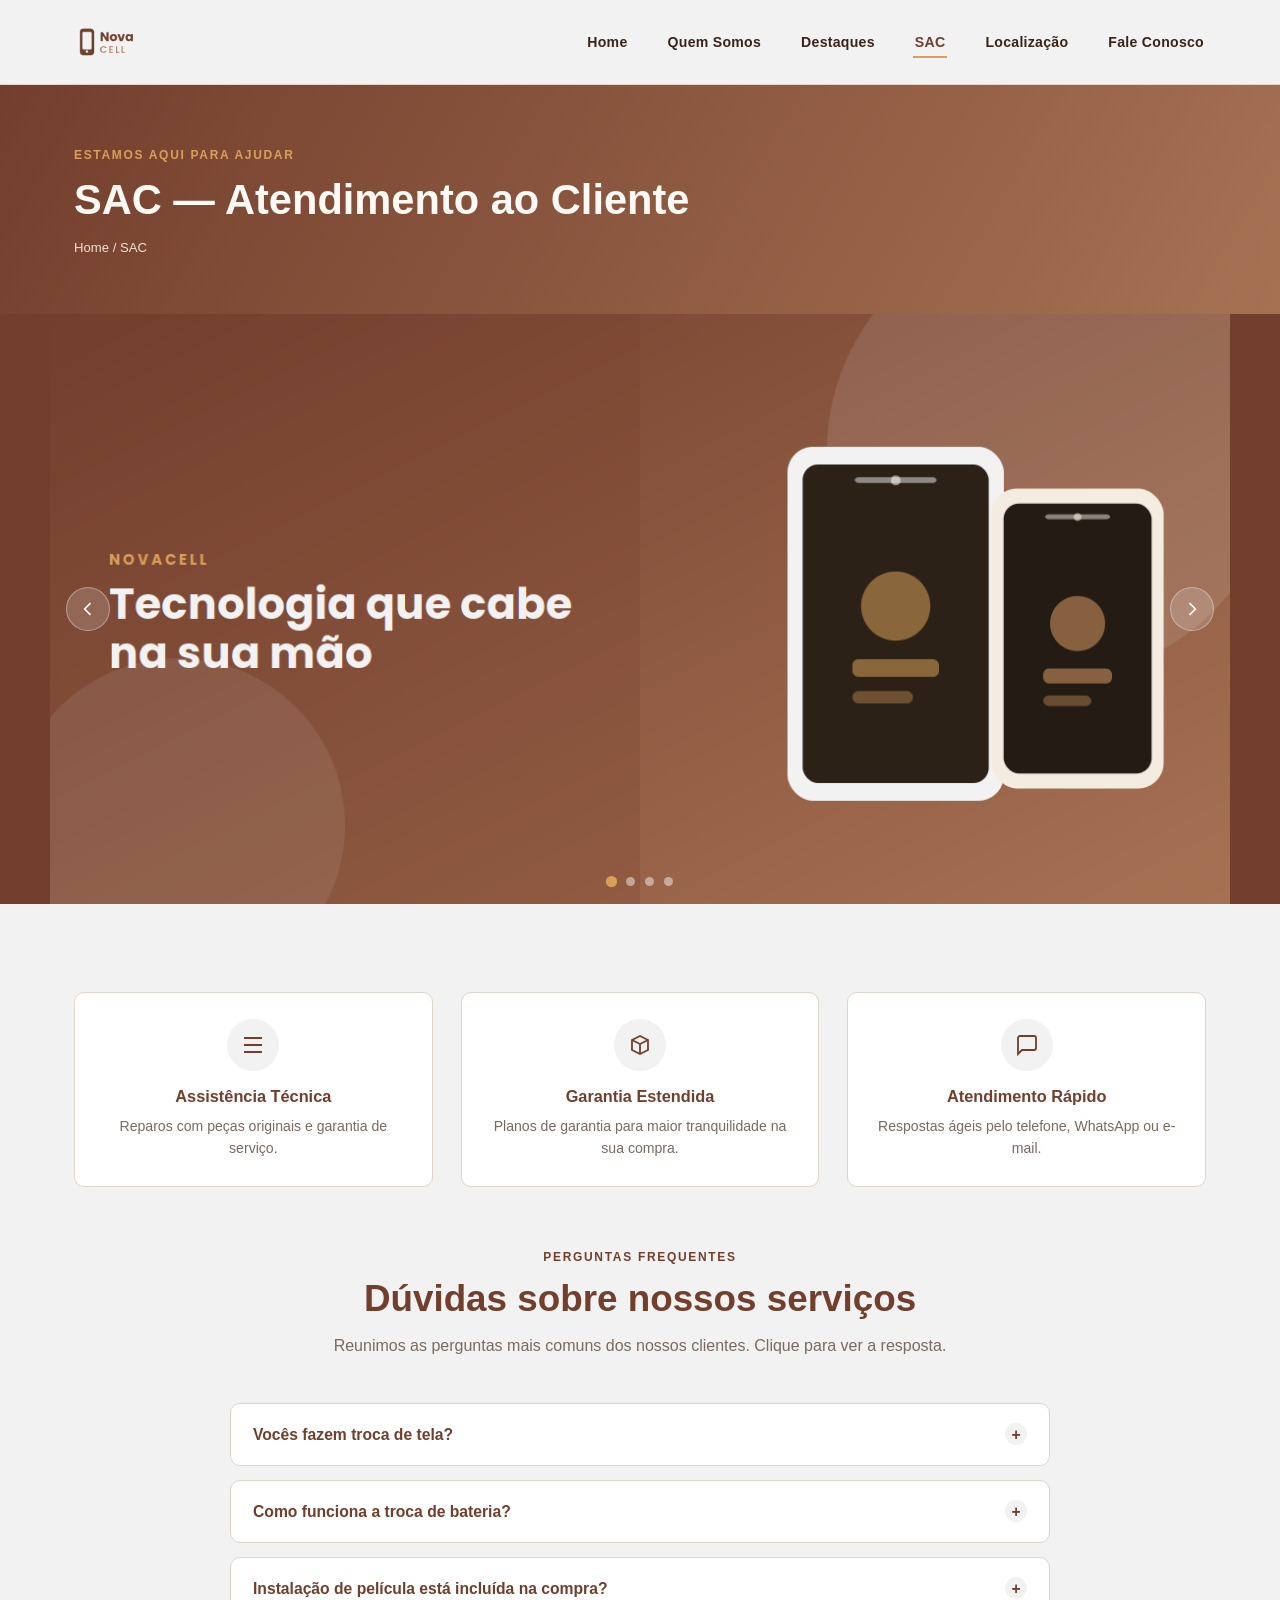
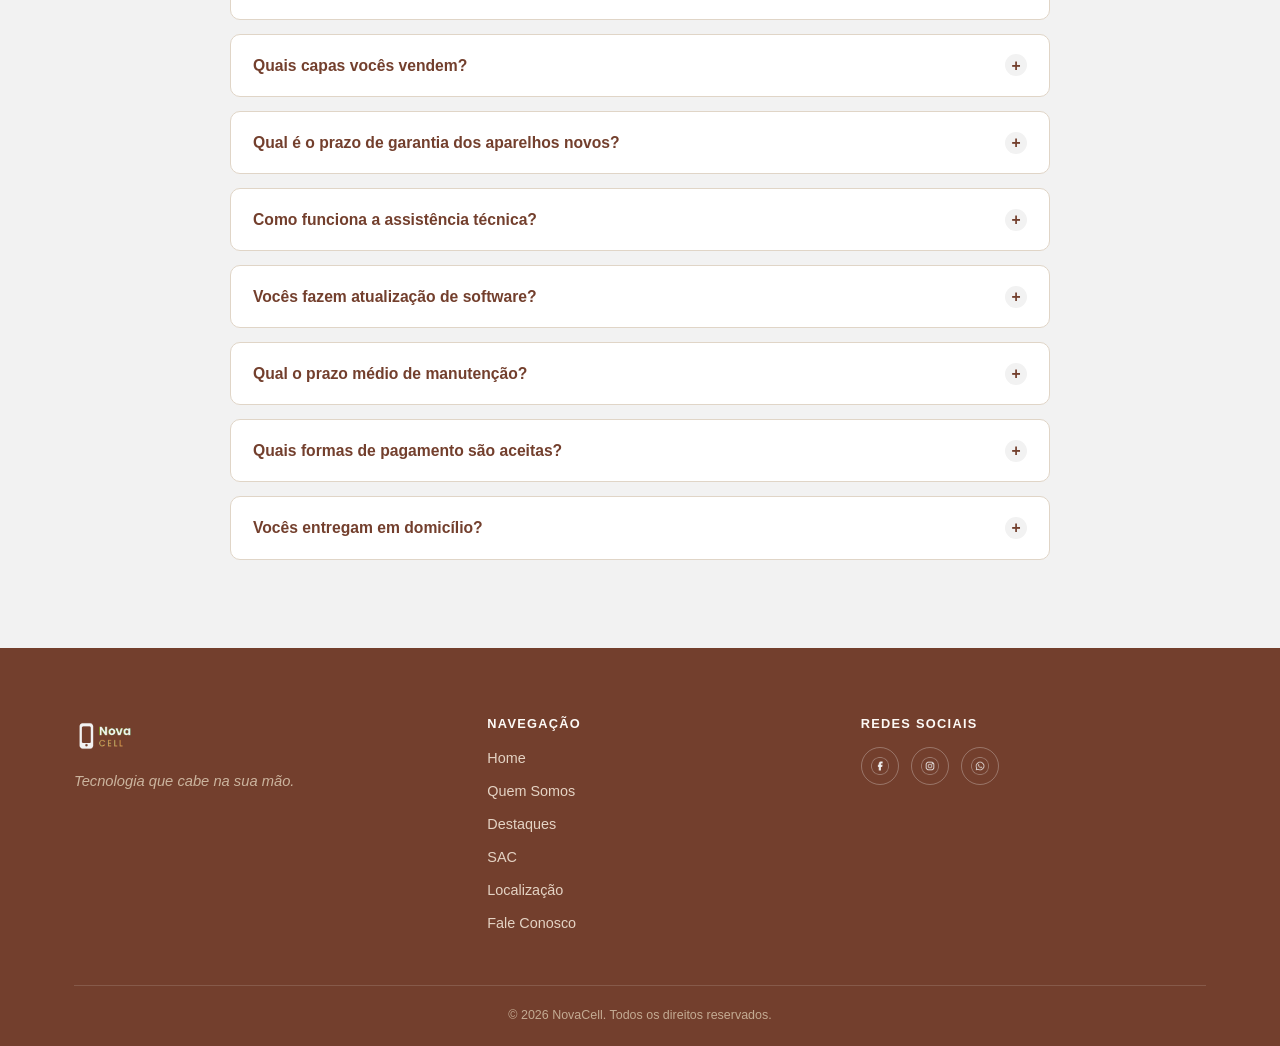
<file: sac.html>
<!DOCTYPE html>
<html lang="pt-BR">
<head>
  <meta charset="UTF-8">
  <meta name="viewport" content="width=device-width, initial-scale=1.0">
  <title>SAC | NovaCell</title>
  <meta name="description" content="Serviço de Atendimento ao Cliente da NovaCell: dúvidas frequentes sobre trocas, garantia, assistência técnica e mais.">
  <link rel="icon" type="image/png" href="img/favicon.png">
  <link rel="stylesheet" href="css/style.css">
</head>
<body>

  <!-- ===================== HEADER / NAVBAR ===================== -->
  <header class="site-header" id="topo">
    <div class="header-inner container">
      <a href="index.html" class="logo" aria-label="Página inicial">
        <img src="img/logo.png" alt="Logo NovaCell">
      </a>

      <button class="nav-toggle" id="navToggle" aria-label="Abrir menu" aria-expanded="false" aria-controls="navbar">
        <span></span><span></span><span></span>
      </button>

      <nav class="navbar" id="navbar">
        <ul class="nav-list">
          <li><a href="index.html" class="nav-link">Home</a></li>
          <li><a href="quem-somos.html" class="nav-link">Quem Somos</a></li>
          <li><a href="destaques.html" class="nav-link">Destaques</a></li>
          <li><a href="sac.html" class="nav-link active">SAC</a></li>
          <li><a href="localizacao.html" class="nav-link">Localização</a></li>
          <li><a href="fale-conosco.html" class="nav-link">Fale Conosco</a></li>
        </ul>
      </nav>
    </div>
  </header>

  <!-- ===================== HERO DA PÁGINA ===================== -->
  <section class="page-hero">
    <div class="container">
      <span class="eyebrow">Estamos aqui para ajudar</span>
      <h1>SAC — Atendimento ao Cliente</h1>
      <p class="breadcrumb"><a href="index.html">Home</a> / SAC</p>
    </div>
  </section>

  <!-- ===================== CARROSSEL ===================== -->
  <section class="carousel-section" aria-label="Destaques da loja">
    <div class="carousel" id="carousel">
      <div class="slides-wrapper">
        <figure class="slide active"><img src="img/slide1.png" alt="Tecnologia que cabe na sua mão"></figure>
        <figure class="slide"><img src="img/slide2.png" alt="Os lançamentos chegaram"></figure>
        <figure class="slide"><img src="img/slide3.png" alt="Condições especiais toda semana"></figure>
        <figure class="slide"><img src="img/slide4.png" alt="Assistência técnica de confiança"></figure>
      </div>

      <button class="carousel-btn carousel-btn--prev" aria-label="Slide anterior">
        <svg viewBox="0 0 24 24" width="20" height="20" fill="none" stroke="currentColor" stroke-width="2"><path d="M15 5 8 12l7 7"/></svg>
      </button>
      <button class="carousel-btn carousel-btn--next" aria-label="Próximo slide">
        <svg viewBox="0 0 24 24" width="20" height="20" fill="none" stroke="currentColor" stroke-width="2"><path d="M9 5l7 7-7 7"/></svg>
      </button>

      <div class="carousel-dots">
        <span class="dot active"></span><span class="dot"></span><span class="dot"></span><span class="dot"></span>
      </div>
    </div>
  </section>

  <!-- ===================== CARDS DE SUPORTE ===================== -->
  <section class="section">
    <div class="container">
      <div class="support-cards">
        <div class="support-card">
          <div class="support-icon">
            <svg viewBox="0 0 24 24" width="24" height="24" fill="none" stroke="currentColor" stroke-width="1.8"><path d="M3 5h18M3 12h18M3 19h18"/></svg>
          </div>
          <h3>Assistência Técnica</h3>
          <p>Reparos com peças originais e garantia de serviço.</p>
        </div>
        <div class="support-card">
          <div class="support-icon">
            <svg viewBox="0 0 24 24" width="24" height="24" fill="none" stroke="currentColor" stroke-width="1.8"><path d="M20 7 12 3 4 7v10l8 4 8-4Z"/><path d="M4 7l8 4 8-4M12 11v10"/></svg>
          </div>
          <h3>Garantia Estendida</h3>
          <p>Planos de garantia para maior tranquilidade na sua compra.</p>
        </div>
        <div class="support-card">
          <div class="support-icon">
            <svg viewBox="0 0 24 24" width="24" height="24" fill="none" stroke="currentColor" stroke-width="1.8"><path d="M21 15a2 2 0 0 1-2 2H7l-4 4V5a2 2 0 0 1 2-2h14a2 2 0 0 1 2 2Z"/></svg>
          </div>
          <h3>Atendimento Rápido</h3>
          <p>Respostas ágeis pelo telefone, WhatsApp ou e-mail.</p>
        </div>
      </div>

      <div class="section-header center">
        <span class="eyebrow">Perguntas Frequentes</span>
        <h2>Dúvidas sobre nossos serviços</h2>
        <p>Reunimos as perguntas mais comuns dos nossos clientes. Clique para ver a resposta.</p>
      </div>

      <div class="faq-list">

        <div class="faq-item">
          <button class="faq-question">
            Vocês fazem troca de tela?
            <span class="faq-icon">+</span>
          </button>
          <div class="faq-answer">
            <p>Sim. Trabalhamos com troca de tela para a maioria das marcas e modelos, utilizando peças originais ou de primeira linha, com garantia de 90 dias sobre o serviço.</p>
          </div>
        </div>

        <div class="faq-item">
          <button class="faq-question">
            Como funciona a troca de bateria?
            <span class="faq-icon">+</span>
          </button>
          <div class="faq-answer">
            <p>Avaliamos a saúde da bateria gratuitamente. Se a troca for necessária, o serviço costuma ser feito no mesmo dia, com peças certificadas e garantia de 6 meses.</p>
          </div>
        </div>

        <div class="faq-item">
          <button class="faq-question">
            Instalação de película está incluída na compra?
            <span class="faq-icon">+</span>
          </button>
          <div class="faq-answer">
            <p>A instalação da primeira película é gratuita para aparelhos comprados na NovaCell. Para aparelhos de outras lojas, cobramos uma taxa simbólica de instalação.</p>
          </div>
        </div>

        <div class="faq-item">
          <button class="faq-question">
            Quais capas vocês vendem?
            <span class="faq-icon">+</span>
          </button>
          <div class="faq-answer">
            <p>Temos capas emborrachadas, transparentes, de couro sintético e antichoque para os principais modelos de celular do mercado.</p>
          </div>
        </div>

        <div class="faq-item">
          <button class="faq-question">
            Qual é o prazo de garantia dos aparelhos novos?
            <span class="faq-icon">+</span>
          </button>
          <div class="faq-answer">
            <p>Todos os aparelhos novos possuem garantia de fábrica de 12 meses, além de 90 dias de garantia legal contados a partir da data da compra.</p>
          </div>
        </div>

        <div class="faq-item">
          <button class="faq-question">
            Como funciona a assistência técnica?
            <span class="faq-icon">+</span>
          </button>
          <div class="faq-answer">
            <p>Nossa equipe técnica realiza diagnóstico gratuito e orçamento sem compromisso antes de qualquer reparo. Você só paga se aprovar o serviço.</p>
          </div>
        </div>

        <div class="faq-item">
          <button class="faq-question">
            Vocês fazem atualização de software?
            <span class="faq-icon">+</span>
          </button>
          <div class="faq-answer">
            <p>Sim, realizamos atualização de sistema operacional, backup de dados e otimização de desempenho em todos os modelos compatíveis.</p>
          </div>
        </div>

        <div class="faq-item">
          <button class="faq-question">
            Qual o prazo médio de manutenção?
            <span class="faq-icon">+</span>
          </button>
          <div class="faq-answer">
            <p>Serviços simples, como troca de tela e bateria, costumam ser entregues em até 24 horas. Reparos mais complexos podem levar de 3 a 5 dias úteis.</p>
          </div>
        </div>

        <div class="faq-item">
          <button class="faq-question">
            Quais formas de pagamento são aceitas?
            <span class="faq-icon">+</span>
          </button>
          <div class="faq-answer">
            <p>Aceitamos cartão de crédito e débito, Pix, e parcelamento em até 12x nas compras de aparelhos. Também trabalhamos com aparelhos usados como parte do pagamento.</p>
          </div>
        </div>

        <div class="faq-item">
          <button class="faq-question">
            Vocês entregam em domicílio?
            <span class="faq-icon">+</span>
          </button>
          <div class="faq-answer">
            <p>Sim, realizamos entrega para toda a cidade e região metropolitana. O prazo varia conforme o endereço e é informado no momento da compra.</p>
          </div>
        </div>

      </div>
    </div>
  </section>

  <!-- ===================== RODAPÉ ===================== -->
  <footer class="site-footer">
    <div class="container">
      <div class="footer-grid">

        <div class="footer-col footer-brand">
          <img src="img/logo-footer.png" alt="Logo NovaCell">
          <p class="footer-tagline">Tecnologia que cabe na sua mão.</p>
        </div>

        <div class="footer-col">
          <h4>Navegação</h4>
          <ul>
            <li><a href="index.html">Home</a></li>
            <li><a href="quem-somos.html">Quem Somos</a></li>
            <li><a href="destaques.html">Destaques</a></li>
            <li><a href="sac.html">SAC</a></li>
            <li><a href="localizacao.html">Localização</a></li>
            <li><a href="fale-conosco.html">Fale Conosco</a></li>
          </ul>
        </div>

        <div class="footer-col">
          <h4>Redes Sociais</h4>
          <div class="social-icons">
            <a href="#" aria-label="Facebook" class="social-icon">
              <img src="img/icone-facebook.png" alt="Facebook" width="18" height="18">
            </a>
            <a href="#" aria-label="Instagram" class="social-icon">
              <img src="img/icone-instagram.png" alt="Instagram" width="18" height="18">
            </a>
            <a href="#" aria-label="WhatsApp" class="social-icon">
              <img src="img/icone-whatsapp.png" alt="WhatsApp" width="18" height="18">
            </a>
          </div>
        </div>

      </div>

      <div class="footer-bottom">
        <p>&copy; 2026 NovaCell. Todos os direitos reservados.</p>
      </div>
    </div>
  </footer>

  <script src="js/script.js"></script>
</body>
</html>
</file>
<file: css/style.css>
/* =======================================================================
   NOVACELL — E-COMMERCE DE CELULARES
   Paleta: #D99F59 #D99962 #A67153 #733F2D #F2F2F2
   ======================================================================= */

:root {
  --color-gold: #D99F59;
  --color-orange: #D99962;
  --color-brown: #A67153;
  --color-dark: #733F2D;
  --color-light: #F2F2F2;

  --color-bg: var(--color-light);
  --color-bg-dark: var(--color-dark);
  --color-text: #3a241a;
  --color-text-light: #fdfaf6;
  --color-muted: #7a6a60;
  --color-border: #e0d5c7;
  --color-border-dark: #8a5c42;

  --font-display: "Segoe UI", "Poppins", Verdana, Arial, sans-serif;
  --font-body: "Segoe UI", "Inter", Verdana, Arial, sans-serif;

  --container-width: 1180px;
  --gap: 28px;
  --radius: 10px;
  --radius-sm: 6px;
  --transition: 0.3s ease;
  --shadow: 0 8px 24px rgba(115, 63, 45, 0.12);
  --shadow-lg: 0 16px 40px rgba(115, 63, 45, 0.18);
}

* { box-sizing: border-box; margin: 0; padding: 0; }
html { scroll-behavior: smooth; }
body {
  font-family: var(--font-body);
  color: var(--color-text);
  background: var(--color-bg);
  line-height: 1.6;
  -webkit-font-smoothing: antialiased;
}
img { display: block; max-width: 100%; }
a { color: inherit; text-decoration: none; }
ul { list-style: none; }
button { font: inherit; cursor: pointer; border: none; background: none; color: inherit; }
h1, h2, h3, h4 { font-family: var(--font-display); font-weight: 700; line-height: 1.2; }

@media (prefers-reduced-motion: reduce) {
  html { scroll-behavior: auto; }
  * { transition: none !important; animation: none !important; }
}

.container {
  width: 100%;
  max-width: var(--container-width);
  margin: 0 auto;
  padding: 0 24px;
}

.eyebrow {
  display: inline-block;
  font-size: 0.75rem;
  font-weight: 700;
  letter-spacing: 0.14em;
  text-transform: uppercase;
  color: var(--color-dark);
  margin-bottom: 10px;
}

.section-header { max-width: 620px; margin: 0 0 44px; }
.section-header.center { margin-left: auto; margin-right: auto; text-align: center; }
.section-header h2 { font-size: clamp(1.7rem, 3vw, 2.3rem); color: var(--color-dark); }
.section-header p { color: var(--color-muted); margin-top: 12px; font-size: 1rem; }

.btn {
  display: inline-block;
  padding: 13px 28px;
  font-size: 0.85rem;
  font-weight: 700;
  letter-spacing: 0.03em;
  border-radius: 999px;
  transition: background var(--transition), color var(--transition), border-color var(--transition), transform var(--transition), box-shadow var(--transition);
}
.btn-primary { background: var(--color-dark); color: var(--color-text-light); box-shadow: var(--shadow); }
.btn-primary:hover { background: var(--color-brown); transform: translateY(-2px); box-shadow: var(--shadow-lg); }
.btn-outline { border: 1.5px solid var(--color-brown); color: var(--color-dark); }
.btn-outline:hover { background: var(--color-dark); color: var(--color-text-light); border-color: var(--color-dark); }
.btn-buy {
  width: 100%;
  text-align: center;
  background: var(--color-gold);
  color: var(--color-dark);
  font-weight: 700;
  border-radius: var(--radius-sm);
  cursor: default;
}
.btn-buy:hover { background: var(--color-dark); color: var(--color-text-light); }

/* =======================================================================
   HEADER / NAVBAR
   ======================================================================= */
.site-header {
  position: sticky;
  top: 0;
  z-index: 100;
  background: rgba(242, 242, 242, 0.94);
  backdrop-filter: blur(8px);
  border-bottom: 1px solid var(--color-border);
}
.header-inner {
  display: flex;
  align-items: center;
  justify-content: space-between;
  height: 84px;
  gap: 20px;
}

.logo { display: flex; align-items: center; }
.logo img { height: 42px; width: auto; }

.navbar { display: flex; }
.nav-list { display: flex; gap: 36px; align-items: center; }
.nav-link {
  position: relative;
  font-size: 0.88rem;
  font-weight: 600;
  letter-spacing: 0.02em;
  padding: 6px 2px;
  color: var(--color-text);
}
.nav-link::after {
  content: "";
  position: absolute;
  left: 0; right: 0; bottom: -2px;
  height: 2px;
  background: var(--color-gold);
  transform: scaleX(0);
  transform-origin: left;
  transition: transform var(--transition);
}
.nav-link:hover::after, .nav-link.active::after { transform: scaleX(1); }
.nav-link.active { color: var(--color-dark); }

.nav-toggle {
  display: none;
  flex-direction: column;
  gap: 5px;
  width: 30px;
}
.nav-toggle span {
  display: block;
  height: 2px;
  background: var(--color-dark);
  transition: transform var(--transition), opacity var(--transition);
}

/* =======================================================================
   CARROSSEL
   ======================================================================= */
.carousel-section { background: var(--color-dark); }

.carousel {
  position: relative;
  max-width: var(--container-width);
  margin: 0 auto;
  overflow: hidden;
}

.slides-wrapper {
  position: relative;
  aspect-ratio: 1200 / 600;
}

@media (max-width: 860px) {
  .slides-wrapper { aspect-ratio: 4 / 3; }
}

@media (max-width: 480px) {
  .slides-wrapper { aspect-ratio: 1 / 1; }
}

.slide {
  position: absolute;
  inset: 0;
  opacity: 0;
  visibility: hidden;
  transition: opacity 0.6s ease;
}
.slide.active {
  opacity: 1;
  visibility: visible;
}
.slide img { width: 100%; height: 100%; object-fit: cover; object-position: left center; }

.carousel-btn {
  position: absolute;
  top: 50%;
  transform: translateY(-50%);
  width: 44px; height: 44px;
  border-radius: 50%;
  display: flex; align-items: center; justify-content: center;
  background: rgba(242, 242, 242, 0.18);
  color: var(--color-text-light);
  border: 1px solid rgba(242, 242, 242, 0.4);
  transition: background var(--transition);
  z-index: 4;
}
.carousel-btn:hover { background: var(--color-gold); color: var(--color-dark); border-color: var(--color-gold); }
.carousel-btn--prev { left: 16px; }
.carousel-btn--next { right: 16px; }

.carousel-dots {
  position: absolute;
  bottom: 18px;
  left: 50%;
  transform: translateX(-50%);
  display: flex;
  gap: 10px;
  z-index: 4;
}
.dot {
  display: block;
  width: 9px; height: 9px;
  border-radius: 50%;
  background: rgba(242, 242, 242, 0.5);
  cursor: pointer;
  transition: background var(--transition), transform var(--transition);
}
.dot.active {
  background: var(--color-gold);
  transform: scale(1.25);
}

/* =======================================================================
   LAYOUT GERAL DE SEÇÕES
   ======================================================================= */
.section { padding: 88px 0; }
.section.alt { background: #eae0d2; }
.section.dark {
  background: var(--color-dark);
  color: var(--color-text-light);
}
.section.dark .section-header h2 { color: var(--color-text-light); }
.section.dark .eyebrow { color: var(--color-gold); }

.columns-grid { display: flex; flex-wrap: wrap; gap: var(--gap); }
.columns-grid--4 > * { flex: 0 1 calc((100% - 3 * var(--gap)) / 4); min-width: 230px; }
.columns-grid--3 > * { flex: 0 1 calc((100% - 2 * var(--gap)) / 3); min-width: 260px; }
.columns-grid--2 > * { flex: 0 1 calc((100% - var(--gap)) / 2); min-width: 280px; }

/* =======================================================================
   CARDS DE PRODUTO
   ======================================================================= */
.product-card {
  display: flex;
  flex-direction: column;
  background: #fff;
  border: 1px solid var(--color-border);
  border-radius: var(--radius);
  overflow: hidden;
  transition: transform var(--transition), box-shadow var(--transition);
}
.product-card:hover { transform: translateY(-6px); box-shadow: var(--shadow-lg); }

.product-card .card-image {
  aspect-ratio: 1 / 1;
  background: var(--color-light);
  overflow: hidden;
}
.product-card .card-image img { width: 100%; height: 100%; object-fit: cover; transition: transform 0.5s ease; }
.product-card:hover .card-image img { transform: scale(1.06); }

.product-card .card-body {
  padding: 20px 20px 22px;
  display: flex;
  flex-direction: column;
  flex-grow: 1;
}
.product-card h3 { font-size: 1.05rem; margin-bottom: 8px; color: var(--color-dark); }
.product-card p.desc { color: var(--color-muted); font-size: 0.9rem; margin-bottom: 14px; flex-grow: 1; }
.product-card .price {
  font-family: var(--font-display);
  font-weight: 700;
  font-size: 1.2rem;
  color: var(--color-dark);
  margin-bottom: 14px;
}
.product-card .price span {
  display: block;
  font-family: var(--font-body);
  font-weight: 400;
  font-size: 0.75rem;
  color: var(--color-muted);
  text-decoration: line-through;
}

/* =======================================================================
   HERO INTERNO (páginas internas)
   ======================================================================= */
.page-hero {
  background: linear-gradient(120deg, var(--color-dark), var(--color-brown));
  color: var(--color-text-light);
  padding: 56px 0;
}
.page-hero .eyebrow { color: var(--color-gold); }
.page-hero h1 { font-size: clamp(1.8rem, 4vw, 2.6rem); }
.page-hero p { margin-top: 12px; color: #f0e2d3; max-width: 60ch; }
.breadcrumb { font-size: 0.82rem; color: #f0e2d3; margin-top: 14px; }
.breadcrumb a:hover { color: var(--color-gold); }

/* =======================================================================
   QUEM SOMOS
   ======================================================================= */
.about-section .columns-grid--2 { align-items: center; }
.about-photo-frame {
  aspect-ratio: 4 / 3;
  border-radius: var(--radius);
  overflow: hidden;
  box-shadow: var(--shadow);
}
.about-photo-frame img { width: 100%; height: 100%; object-fit: cover; }

.about-photos { display: flex; flex-direction: column; gap: 20px; }

.about-content h2 { margin-bottom: 18px; }
.about-content p { color: var(--color-text); margin-bottom: 18px; max-width: 58ch; }

.about-list { margin: 22px 0 28px; display: flex; flex-direction: column; gap: 12px; }
.about-list li {
  padding-left: 22px;
  position: relative;
  font-size: 0.95rem;
}
.about-list li::before {
  content: "";
  position: absolute;
  left: 0; top: 9px;
  width: 10px; height: 2px;
  background: var(--color-gold);
}
.about-list strong { color: var(--color-dark); font-weight: 700; }

.stats-row { display: flex; gap: var(--gap); flex-wrap: wrap; margin-top: 40px; }
.stat-box {
  flex: 1 1 200px;
  background: #fff;
  border: 1px solid var(--color-border);
  border-radius: var(--radius);
  padding: 24px;
  text-align: center;
}
.stat-box .stat-number { font-family: var(--font-display); font-size: 2rem; font-weight: 700; color: var(--color-dark); }
.stat-box .stat-label { font-size: 0.85rem; color: var(--color-muted); margin-top: 6px; }

/* =======================================================================
   DESTAQUES
   ======================================================================= */
.highlight-card {
  position: relative;
  border-radius: var(--radius);
  overflow: hidden;
  aspect-ratio: 4 / 5;
  box-shadow: var(--shadow);
}
.highlight-card img { width: 100%; height: 100%; object-fit: cover; transition: transform 0.5s ease; }
.highlight-card:hover img { transform: scale(1.08); }
.highlight-card .highlight-overlay {
  position: absolute;
  inset: 0;
  background: linear-gradient(0deg, rgba(58,36,26,0.88) 0%, rgba(58,36,26,0.15) 60%, transparent 100%);
  display: flex;
  align-items: flex-end;
  padding: 22px;
}
.highlight-card h3 { color: var(--color-text-light); font-size: 1.1rem; }
.highlight-card p { color: #e8dccb; font-size: 0.85rem; margin-top: 6px; }

/* =======================================================================
   SAC / FAQ
   ======================================================================= */
.faq-list { display: flex; flex-direction: column; gap: 14px; max-width: 820px; margin: 0 auto; }
.faq-item {
  background: #fff;
  border: 1px solid var(--color-border);
  border-radius: var(--radius);
  overflow: hidden;
}
.faq-question {
  width: 100%;
  display: flex;
  align-items: center;
  justify-content: space-between;
  padding: 18px 22px;
  font-weight: 700;
  color: var(--color-dark);
  font-size: 0.98rem;
  text-align: left;
}
.faq-question .faq-icon {
  flex-shrink: 0;
  width: 22px; height: 22px;
  display: flex; align-items: center; justify-content: center;
  border-radius: 50%;
  background: var(--color-light);
  color: var(--color-dark);
  transition: transform var(--transition), background var(--transition), color var(--transition);
  margin-left: 16px;
}
.faq-item.is-open .faq-icon { transform: rotate(45deg); background: var(--color-gold); color: var(--color-dark); }

.faq-answer {
  max-height: 0;
  overflow: hidden;
  transition: max-height var(--transition);
}
.faq-answer p { padding: 0 22px 20px; color: var(--color-muted); font-size: 0.92rem; }
.faq-item.is-open .faq-answer { max-height: 300px; }

.support-cards { display: flex; gap: var(--gap); flex-wrap: wrap; margin-bottom: 56px; }
.support-card {
  flex: 1 1 260px;
  background: #fff;
  border: 1px solid var(--color-border);
  border-radius: var(--radius);
  padding: 26px;
  text-align: center;
}
.support-icon {
  width: 52px; height: 52px;
  border-radius: 50%;
  background: var(--color-light);
  color: var(--color-dark);
  display: flex; align-items: center; justify-content: center;
  margin: 0 auto 16px;
}
.support-card h3 { font-size: 1.02rem; margin-bottom: 8px; color: var(--color-dark); }
.support-card p { color: var(--color-muted); font-size: 0.88rem; }

/* =======================================================================
   LOCALIZAÇÃO
   ======================================================================= */
.location-grid { display: flex; gap: var(--gap); flex-wrap: wrap; }
.location-info { flex: 1 1 340px; }
.location-map { flex: 1 1 460px; border-radius: var(--radius); overflow: hidden; box-shadow: var(--shadow); }
.location-map iframe { width: 100%; height: 100%; min-height: 380px; border: 0; display: block; }

.address-card {
  background: #fff;
  border: 1px solid var(--color-border);
  border-radius: var(--radius);
  padding: 28px;
  margin-bottom: 20px;
}
.address-card h3 { color: var(--color-dark); margin-bottom: 14px; font-size: 1.1rem; }
.address-card-subtitle { margin-top: 26px; }
.address-line { display: flex; gap: 12px; margin-bottom: 12px; font-size: 0.94rem; }
.address-line .icon { flex-shrink: 0; color: var(--color-brown); }

.hours-table { width: 100%; border-collapse: collapse; margin-top: 10px; }
.hours-table td { padding: 8px 0; border-top: 1px solid var(--color-border); font-size: 0.9rem; }
.hours-table td:last-child { text-align: right; color: var(--color-muted); }

/* =======================================================================
   FALE CONOSCO — FORMULÁRIO
   ======================================================================= */
.contact-grid { display: flex; gap: var(--gap); flex-wrap: wrap; }
.contact-form-wrap { flex: 1 1 480px; }
.contact-info-wrap { flex: 1 1 320px; }

.contact-form {
  background: #fff;
  border: 1px solid var(--color-border);
  border-radius: var(--radius);
  padding: 32px;
  display: flex;
  flex-direction: column;
  gap: 18px;
}
.form-row { display: flex; gap: 16px; flex-wrap: wrap; }
.form-group { flex: 1 1 200px; display: flex; flex-direction: column; gap: 6px; }
.form-group label { font-size: 0.85rem; font-weight: 600; color: var(--color-dark); }
.form-group input,
.form-group textarea {
  padding: 12px 14px;
  border: 1.5px solid var(--color-border);
  border-radius: var(--radius-sm);
  font-family: var(--font-body);
  font-size: 0.92rem;
  color: var(--color-text);
  background: var(--color-light);
  transition: border-color var(--transition);
}
.form-group input:focus,
.form-group textarea:focus {
  outline: none;
  border-color: var(--color-gold);
}
.form-group textarea { resize: vertical; min-height: 120px; }
.form-group .error-msg {
  font-size: 0.78rem;
  color: #b93b2a;
  min-height: 16px;
}
.form-group.field-invalid input,
.form-group.field-invalid textarea { border-color: #b93b2a; }
.form-group.field-valid input,
.form-group.field-valid textarea { border-color: #4c8a5f; }

.form-submit-btn {
  align-self: flex-start;
  border: none;
  cursor: pointer;
}
.form-status {
  font-size: 0.88rem;
  font-weight: 600;
  padding: 12px 16px;
  border-radius: var(--radius-sm);
  display: none;
}
.form-status.show { display: block; }
.form-status.success { background: #e4f3e8; color: #2e6b41; }
.form-status.error { background: #fbe7e3; color: #b93b2a; }

.contact-info-card {
  background: var(--color-dark);
  color: var(--color-text-light);
  border-radius: var(--radius);
  padding: 32px;
  height: 100%;
}
.contact-info-card h3 { margin-bottom: 18px; font-size: 1.15rem; }
.contact-info-card .info-line { display: flex; gap: 14px; margin-bottom: 18px; font-size: 0.92rem; color: #f0e2d3; }
.contact-info-card .info-line .icon { color: var(--color-gold); flex-shrink: 0; }
.contact-info-card .social-icons { margin-top: 26px; }

/* =======================================================================
   RODAPÉ
   ======================================================================= */
.site-footer { background: var(--color-dark); color: #e4d3c4; padding: 68px 0 0; }

.footer-grid {
  display: flex;
  flex-wrap: wrap;
  gap: var(--gap);
  padding-bottom: 50px;
  border-bottom: 1px solid rgba(242, 242, 242, 0.15);
}
.footer-col { flex: 1 1 220px; }
.footer-brand { flex: 1 1 260px; }
.footer-brand img { height: 40px; margin-bottom: 14px; }
.footer-tagline { font-style: italic; color: #cbb49e; font-size: 0.92rem; }

.footer-col h4 {
  color: var(--color-text-light);
  font-size: 0.8rem;
  letter-spacing: 0.1em;
  text-transform: uppercase;
  margin-bottom: 16px;
  font-weight: 700;
}
.footer-col ul { display: flex; flex-direction: column; gap: 10px; font-size: 0.9rem; }
.footer-col ul li a:hover { color: var(--color-gold); }

.social-icons { display: flex; gap: 12px; }
.social-icon {
  width: 38px; height: 38px;
  border: 1px solid rgba(242, 242, 242, 0.3);
  border-radius: 50%;
  display: flex; align-items: center; justify-content: center;
  transition: background var(--transition), border-color var(--transition);
}
.social-icon:hover { background: var(--color-gold); border-color: var(--color-gold); color: var(--color-dark); }

.footer-bottom {
  padding: 20px 0;
  font-size: 0.78rem;
  color: #c4ab93;
  text-align: center;
}

/* =======================================================================
   RESPONSIVO
   ======================================================================= */
@media (max-width: 980px) {
  .columns-grid--4 > * { flex: 0 1 calc((100% - var(--gap)) / 2); }
  .columns-grid--3 > * { flex: 0 1 calc((100% - var(--gap)) / 2); }
  .section { padding: 68px 0; }
}

@media (max-width: 860px) {
  .nav-toggle { display: flex; }

  .navbar {
    position: absolute;
    top: 84px;
    left: 0;
    right: 0;
    background: var(--color-bg);
    border-bottom: 1px solid var(--color-border);
    flex-direction: column;
    max-height: 0;
    overflow: hidden;
    transition: max-height var(--transition);
  }
  .navbar.is-open { max-height: 360px; }
  .nav-list { flex-direction: column; gap: 0; width: 100%; padding: 10px 0; }
  .nav-link { display: block; padding: 14px 24px; border-top: 1px solid var(--color-border); }

  .nav-toggle.is-open span:nth-child(1) { transform: translateY(7px) rotate(45deg); }
  .nav-toggle.is-open span:nth-child(2) { opacity: 0; }
  .nav-toggle.is-open span:nth-child(3) { transform: translateY(-7px) rotate(-45deg); }
}

@media (max-width: 600px) {
  .columns-grid--4 > *,
  .columns-grid--3 > *,
  .columns-grid--2 > * { flex: 1 1 100%; }
  .carousel-btn { width: 34px; height: 34px; top: auto; bottom: 14px; transform: none; }
  .carousel-btn--prev { left: 10px; }
  .carousel-btn--next { right: 10px; }
  .carousel-dots { bottom: 20px; }
  .contact-form { padding: 22px; }
  .section { padding: 56px 0; }
}
</file>
